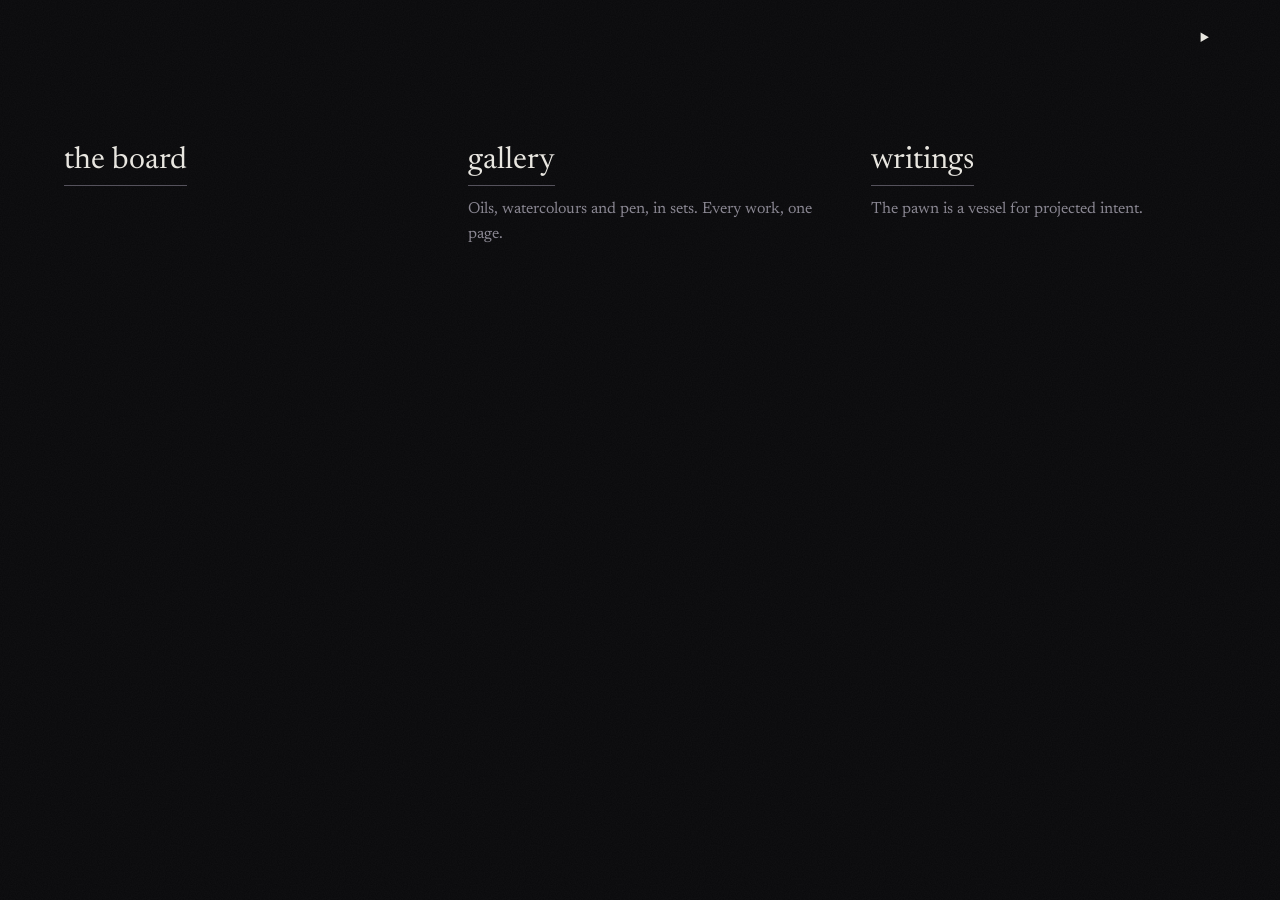
<file: web/about/index.html>
<!DOCTYPE html>
<html lang="en">
<head>
<meta charset="utf-8">
<meta name="viewport" content="width=device-width, initial-scale=1">
<meta name="color-scheme" content="dark">
<title>home — the ever expanding board</title>
<meta name="description" content="Jean Klein's paintings, writings, and a procedurally generated world you can walk into.">
<meta property="og:title" content="the ever expanding board">
<meta property="og:type" content="website">
<link rel="icon" href="data:image/svg+xml,%3Csvg xmlns='http://www.w3.org/2000/svg' viewBox='0 0 32 32'%3E%3Cpath fill='%23e8e6e0' d='M16 4a5 5 0 0 0-2.6 9.3c-.5 2.9-1.6 5.2-3.4 7.2h12c-1.8-2-2.9-4.3-3.4-7.2A5 5 0 0 0 16 4zM8 23h16v2.6c0 .8-.6 1.4-1.4 1.4H9.4C8.6 27 8 26.4 8 25.6z'/%3E%3C/svg%3E">
<link rel="stylesheet" href="../shared.css">
<style>
  /* Everything here is home-page-only. Tokens, type, masthead and the
     spacing scale live in shared.css — never redefined here. */

  /* ── the hero ─────────────────────────────────────────────────────
     Capped so the door has one shape. Without the cap the front page
     was 506px tall or 985px tall depending on which work the daily
     rotation happened to pick. It is a quiet door: the picture opens
     itself on the gallery page, and nothing is written under it
     (HOUSE_0 — no number, no caption, no second link). */
  .hero { display: block; }
  .hero img {
    display: block;
    width: 100%;
    height: auto;
    max-height: min(58vh, 560px);
    object-fit: cover;
    object-position: center;
  }

  /* ── the doors — three, lowercase, the menu's own names (HOUSE_0) ── */
  .doors {
    display: grid;
    grid-template-columns: repeat(auto-fit, minmax(min(340px, 100%), 1fr));
    gap: var(--s5);
    padding: var(--s5) var(--edge) var(--s6);
  }
  .door { text-decoration: none; display: block; }
  .door h2 {
    margin: 0 0 0.35em;
    font-size: clamp(23px, 2.4vw, 31px);
    font-weight: 400;
  }
  .door .go {
    display: inline-block;
    border-bottom: 1px solid var(--faint);
    transition: border-color 200ms ease;
  }
  .door:hover .go, .door:focus-visible .go { border-color: var(--ink); }
  .door p { margin: 0 0 var(--s2); color: var(--dim); max-width: 30em; }
  .door .door-img { display: block; width: 100%; height: auto; margin-top: var(--s2); }

  /* wider than its column on a phone: scrolls inside itself rather
     than handing the whole page a scrollbar */
  .strip {
    display: flex;
    gap: 10px;
    margin-top: var(--s2);
    overflow-x: auto;
    overscroll-behavior-x: contain;
    scrollbar-width: none;
  }
  .strip::-webkit-scrollbar { display: none; }
  .strip img { display: block; height: clamp(70px, 8vw, 112px); width: auto; }

/* __MENU_CSS__ */
</style>
</head>
<body>

<div class="top">
  <!-- DOORS_0 — THE SANDWICH. A native <details>: it opens with no
       script, so this page keeps working with JavaScript off. The links
       are rendered by tools/routes.py from web/routes.json — the one
       home the engine shell and collection/ also read. -->
  <details class="menu">
    <summary aria-label="menu"><span class="bars" aria-hidden="true"></span></summary>
    <nav>
      <!-- __ROUTES__ -->
    </nav>
  </details>
</div>

<a class="hero" id="hero" href="../collection/">
  <!-- __HERO__ -->
</a>

<!-- HOUSE_0 — no statement and no footer: Jean took both out. When the
     statement is written it is one block (header.statement + its rules)
     back from git; about_dist reads it into about.json if it is here. -->

<div class="doors">
  <a class="door" href="../">
    <h2><span class="go">the board</span></h2>
    <!-- __WORLD__ -->
  </a>
  <a class="door" href="../collection/">
    <h2><span class="go">gallery</span></h2>
    <p>Oils, watercolours and pen, in sets. Every work, one page.</p>
    <div class="strip">
      <!-- __STRIP__ -->
    </div>
  </a>
  <a class="door" href="../writings/">
    <h2><span class="go">writings</span></h2>
    <!-- PLACEHOLDER: one line -->
    <p>The pawn is a vessel for projected intent.</p>
    <!-- __WRITINGS_IMG__ -->
  </a>
</div>

<script>
/* ── the hero rotates daily; without JavaScript, today is the first ── */
const HERO = /* __HERO_DATA__ */ null;
if (HERO && HERO.wide.length) {
  const day = Math.floor(Date.now() / 864e5);
  const wide = HERO.wide[day % HERO.wide.length];
  const tall = HERO.tall.length ? HERO.tall[day % HERO.tall.length] : wide;
  const pick = matchMedia("(max-aspect-ratio: 4/5)").matches ? tall : wide;
  const img = document.querySelector("#hero img");
  const cur = new URL(img.currentSrc || img.src, location.href).pathname;
  if (!cur.endsWith(pick.src)) {
    img.src = pick.src;
    img.width = pick.w; img.height = pick.h;
  }
  document.getElementById("hero").href = "../collection/#w" + pick.n;
}
</script>
</body>
</html>
</file>
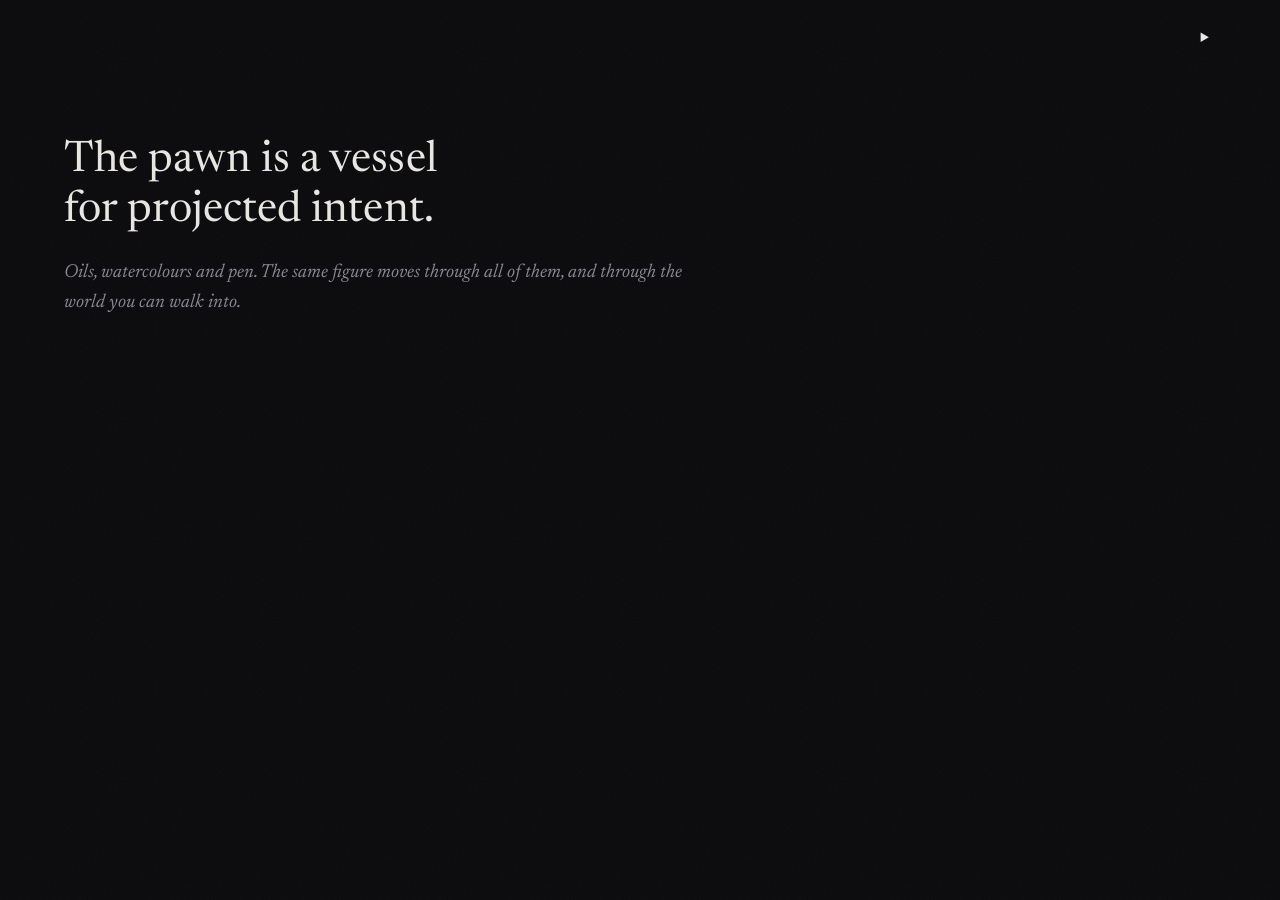
<file: web/collection/index.html>
<!DOCTYPE html>
<html lang="en">
<head>
<meta charset="utf-8">
<meta name="viewport" content="width=device-width, initial-scale=1">
<meta name="color-scheme" content="dark">
<title>gallery — the ever expanding board</title>
<meta name="description" content="Jean Klein's paintings and sketches — the gallery of the ever expanding board.">
<meta property="og:title" content="gallery — the ever expanding board">
<meta property="og:type" content="website">
<link rel="icon" href="data:image/svg+xml,%3Csvg xmlns='http://www.w3.org/2000/svg' viewBox='0 0 32 32'%3E%3Cpath fill='%23e8e6e0' d='M16 4a5 5 0 0 0-2.6 9.3c-.5 2.9-1.6 5.2-3.4 7.2h12c-1.8-2-2.9-4.3-3.4-7.2A5 5 0 0 0 16 4zM8 23h16v2.6c0 .8-.6 1.4-1.4 1.4H9.4C8.6 27 8 26.4 8 25.6z'/%3E%3C/svg%3E">
<link rel="stylesheet" href="../shared.css">
<style>
  /* collection-page-only. Tokens, type, masthead, grain and
     the spacing scale live in shared.css — never redefined here. */

  .lede {
    padding: var(--s5) var(--edge) var(--s4);
  }
  .lede h1 {
    margin: 0;
    max-width: 15em;              /* em = the headline's own size */
    font-size: clamp(27px, 3.4vw, 46px);
    font-weight: 400;
    line-height: 1.14;
    letter-spacing: 0.002em;
    text-wrap: balance;
  }
  .lede p {
    margin: 1.15em 0 0;
    max-width: 34em;              /* em = this paragraph's own size */
    font-style: italic;
    font-size: clamp(16.5px, 1.5vw, 19px);
    line-height: 1.55;
    color: var(--dim);
    text-wrap: pretty;
  }

  /* the shelf of sets — plain links, wraps as it must */
  .index {
    padding: 0 var(--edge) var(--s5);
    font-size: 15px;
    color: var(--dim);
    max-width: 46em;
  }
  .index a {
    text-decoration: none;
    white-space: nowrap;
  }
  .index a:hover, .index a:focus-visible {
    color: var(--ink);
    text-decoration: underline;
    text-underline-offset: 3px;
  }
  .index span { color: var(--faint); padding: 0 0.45em; }

  /* ═══ sets ═══════════════════════════════════════════════════════ */

  section { padding: 0 var(--edge) var(--s6); }

  .set-head {
    display: flex;
    align-items: baseline;
    gap: 14px;
    padding-bottom: var(--s3);
  }
  .set-head h2 {
    margin: 0;
    font-size: clamp(20px, 1.9vw, 26px);
    font-weight: 400;
    letter-spacing: 0.02em;
  }
  .set-head .note {
    font-size: 14px;
    color: var(--dim);
  }

  /* Without JS: flex-wrap with proportional grow approximates justified
     rows; object-fit cover absorbs the stretch with slight cropping.
     With JS: exact rows are built, nothing is cropped, .js flips the mode. */
  .rows { display: flex; flex-wrap: wrap; gap: var(--gap); }
  .js .rows { flex-direction: column; flex-wrap: nowrap; }
  .row { display: flex; gap: var(--gap); min-width: 0; }
  .row.solo { justify-content: center; }

  .work {
    --pad: 0px;
    position: relative;
    display: block;
    min-width: 0;
    padding: var(--pad);
    cursor: zoom-in;
    overflow: hidden;
    text-decoration: none;
    height: var(--h, 300px);
    flex: calc(var(--r) * 1000) 1 calc(var(--r) * var(--h, 300px));
  }
  .js .work { height: 100%; flex: initial; }

  /* The fill is a plain div: absolute + inset stretches it correctly.
     An <img> is a replaced element and resolves width:auto to its
     intrinsic size instead, so the image stays in normal flow. */
  .work .fill {
    position: absolute;
    inset: var(--pad);
    background: var(--tone, var(--faint));
    background: color-mix(in srgb, var(--tone, var(--faint)) 52%, var(--bg));
  }
  .work img {
    position: relative;
    display: block;
    width: 100%;
    height: 100%;
    object-fit: cover;
  }
  /* The fade is opt-in behind .js. Starting at opacity 0 unconditionally
     meant a visitor without JavaScript got a page of coloured rectangles
     and no paintings, since only the script ever added the class back. */
  .js .work img {
    object-fit: contain;
    opacity: 0;
    transition: opacity 420ms ease;
  }
  .js .work img.in { opacity: 1; }
  .work:focus-visible { outline: 1px solid var(--ink); outline-offset: 3px; }

  .paper .work { --pad: 12px; background: var(--mat); }

  /* ═══ the opened work ════════════════════════════════════════════ */

  .view {
    position: fixed;
    inset: 0;
    display: none;
    background: var(--bg);
    z-index: 20;
  }
  .view::before {
    content: "";
    position: absolute;
    inset: 0;
    z-index: 0;
    pointer-events: none;
    opacity: 0.055;
    background-image: url("data:image/svg+xml,%3Csvg xmlns='http://www.w3.org/2000/svg' width='180' height='180'%3E%3Cfilter id='n'%3E%3CfeTurbulence type='fractalNoise' baseFrequency='.85' numOctaves='2' stitchTiles='stitch'/%3E%3CfeColorMatrix values='0 0 0 0 1 0 0 0 0 1 0 0 0 0 1 0 0 0 .6 0'/%3E%3C/filter%3E%3Crect width='100%25' height='100%25' filter='url(%23n)'/%3E%3C/svg%3E");
  }
  .view[open] { display: grid; grid-template-rows: minmax(0, 1fr) auto; }
  .view:focus { outline: none; }
  /* the wall takes a breath of the painting's own colour */
  .view { background: color-mix(in srgb, var(--tone, var(--bg)) 9%, var(--bg)); }
  .view[open] { transition: background 800ms ease; }
  .stage, .plate, .shut { position: relative; z-index: 1; }
  .shut { position: absolute; }
  .stage img { transition: opacity 260ms ease; }
  .stage img.out { opacity: 0; transition-duration: 140ms; }
  .fly {
    position: fixed;
    z-index: 25;
    pointer-events: none;
    transform-origin: 0 0;
    object-fit: cover;
  }

  .stage {
    --sp: clamp(18px, 3.2vw, 52px);
    position: relative;
    min-height: 0;
    overflow: hidden;
  }
  .stage img {
    position: absolute;
    top: var(--sp);
    left: var(--sp);
    width: calc(100% - var(--sp) * 2);
    height: calc(100% - var(--sp) * 2);
    object-fit: contain;
  }

  /* HOUSE_0 — THE PLATE SAYS NOTHING UNTIL ASKED. No number, no count:
     the picture stands alone. `info` shows only for a work that has an
     info line (the PAINTING_<n>.txt beside its master), and opens it. */
  .plate {
    display: flex;
    justify-content: space-between;
    align-items: baseline;
    gap: 24px;
    min-height: 1.6em;
    padding: 0 var(--edge) calc(var(--edge) * 0.6);
    font-size: 14px;
    color: var(--dim);
    font-variant-numeric: oldstyle-nums;
  }
  .plate .info { color: var(--ink); }
  .plate .more {
    margin-left: auto;
    border: 0; padding: 0; background: transparent;
    color: var(--dim); font: inherit; cursor: pointer;
  }
  .plate .more:hover, .plate .more[aria-expanded="true"] { color: var(--ink); }
  .plate .more:focus-visible { outline: 1px solid var(--ink); outline-offset: 4px; }
  /* hidden means hidden, whatever display a rule above gives (DOORS_4's lesson) */
  .view [hidden] { display: none !important; }

  .shut {
    position: absolute;
    top: calc(var(--edge) * 0.6);
    right: var(--edge);
    border: 0;
    padding: 4px 2px;
    background: transparent;
    color: var(--dim);
    font: inherit;
    font-size: 14px;
    cursor: pointer;
    z-index: 2;
  }
  .shut:hover { color: var(--ink); }
  .shut:focus-visible { outline: 1px solid var(--ink); outline-offset: 4px; }

  @media (prefers-reduced-motion: reduce) {
    .js .work img { transition: none; }
  }
/* __MENU_CSS__ */
</style>
</head>
<body>

<div class="top">
  <!-- DOORS_0 — THE SANDWICH (see about/). -->
  <details class="menu">
    <summary aria-label="menu"><span class="bars" aria-hidden="true"></span></summary>
    <nav>
      <!-- __ROUTES__ -->
    </nav>
  </details>
</div>

<!-- PLACEHOLDER COPY — see the note in web/about/index.html.
     This currently restates the about page's doctrine; the two pages
     probably want different jobs, but that is Jean's call to make. -->
<header class="lede">
  <h1>The pawn is a vessel for projected intent.</h1>
  <p>Oils, watercolours and pen. The same figure moves through all of
     them, and through the world you can walk into.</p>
</header>

<nav class="index" aria-label="Sets">
<!-- __INDEX__ -->
</nav>

<main>
<!-- __WORKS__ -->
</main>

<div class="view" id="view" tabindex="-1" role="dialog" aria-modal="true" aria-label="Work">
  <div class="stage"><img id="big" alt=""></div>
  <style>
    /* ZOOM_0 — the picture under the fingers. The transform is authored
       by the script below; touch-action none hands the stage's gestures
       to it (the page cannot scroll while the overlay is open anyway). */
    .view[open] { touch-action: none; }         /* ZOOM_1 — nor may a pinch that begins on the plate zoom the page */
    .stage { touch-action: none; overflow: hidden; }
    #big { transform-origin: 0 0; will-change: transform; }
    .stage[data-side="prev"] { cursor: w-resize; }   /* ZOOM_1 — the outer thirds step */
    .stage[data-side="next"] { cursor: e-resize; }
    .view[data-zoomed] .stage { cursor: grab; }      /* ...and pan while zoomed */
  </style>
  <div class="plate">
    <span class="info" id="plate-info" hidden></span>
    <button class="more" id="plate-more" type="button" aria-expanded="false" aria-controls="plate-info" hidden>info</button>
  </div>
  <button class="shut" id="shut">close</button>
</div>

<script>
document.documentElement.classList.add('js');

/* ── the works, read off the document ─────────────────────────────── */

const tiles = Array.from(document.querySelectorAll('a.work'));
const bySet = new Map();
tiles.forEach(t => {
  const s = t.dataset.set;
  if (!bySet.has(s)) bySet.set(s, []);
  bySet.get(s).push(t);
});

/* ── justified rows: every work keeps its true proportions ────────── */

const GAP = 12;

/* Row height, chosen by looking: at this scale a set reads as a set —
   a whole page of work taken in at once — without the paintings
   shrinking to thumbnails. */
function targetHeight(width) {
  if (width < 620)  return width * 0.62;
  if (width < 1000) return 200;
  if (width < 1500) return 240;
  return 280;
}

function ratio(t) { return +t.dataset.w / +t.dataset.h; }

function layout() {
  for (const [, works] of bySet) {
    const host = works[0].closest('.rows');
    const width = host.clientWidth;
    if (!width) continue;
    const target = targetHeight(width);

    /* featured works flush the row and stand alone at full width;
       a tall one is capped to the viewport and centred instead */
    /* A row is "packed" only when it filled naturally. One cut short by a
       featured work, or by the end of the set, must not be stretched to the
       full width — two paintings blown up to fill a row is not a row. */
    const rows = [];
    let row = [], sum = 0;
    const flush = packed => {
      if (row.length) rows.push({ cells: row, packed });
      row = []; sum = 0;
    };
    for (const t of works) {
      if (t.classList.contains('full')) { flush(false); rows.push({ cells: [t], full: true }); continue; }
      row.push(t);
      sum += ratio(t);
      if (sum * target + GAP * (row.length - 1) >= width) flush(true);
    }
    flush(false);

    const frag = document.createDocumentFragment();
    rows.forEach(({ cells, packed, full }) => {
      const el = document.createElement('div');
      el.className = 'row';

      if (full) {
        const t = cells[0], r = ratio(t);
        const h = Math.min(width * 0.66 / r, innerHeight * 0.62, target * 1.7);
        el.style.height = h + 'px';
        el.classList.add('solo');
        t.style.flex = '0 0 ' + r * h + 'px';
        el.appendChild(t);
        frag.appendChild(el);
        return;
      }

      const s = cells.reduce((a, t) => a + ratio(t), 0);
      const avail = width - GAP * (cells.length - 1);
      const stretch = packed || avail / s <= target * 1.15;
      const h = stretch ? avail / s : target;

      el.style.height = h + 'px';
      cells.forEach(t => {
        /* proportional grow from a zero basis: the browser divides the
           space exactly, so rounding cannot spill past the container */
        t.style.flex = stretch
          ? ratio(t) + ' 1 0px'
          : '0 0 ' + ratio(t) * h + 'px';
        el.appendChild(t);
      });
      frag.appendChild(el);
    });
    host.textContent = '';
    host.appendChild(frag);
  }
}

let resizeTimer;
addEventListener('resize', () => {
  clearTimeout(resizeTimer);
  resizeTimer = setTimeout(layout, 90);
});
layout();

/* fade each work in as it decodes */
tiles.forEach(t => {
  const img = t.querySelector('img');
  if (img.complete && img.naturalWidth) img.classList.add('in');
  else img.addEventListener('load', () => img.classList.add('in'), { once: true });
});

/* ── the opened work ──────────────────────────────────────────────── */

const view = document.getElementById('view');
const big = document.getElementById('big');
const plateInfo = document.getElementById('plate-info');
const plateMore = document.getElementById('plate-more');
let infoOpen = false;   /* HOUSE_0 — the visitor's choice; it survives a step */

let current = -1;   /* index into tiles */
let opener = null;
let pushed = false; /* HOUSE_0 — did THIS opening push a history entry? A work opened
                       from its own address (#w<n> on arrival — the home page's hero
                       lands here) did not, and closing it must not history.back()
                       out of the gallery altogether: it closes onto the grid. */

function bigSrc(t) {
  const w = innerWidth * devicePixelRatio;
  return (w > 1500 && t.dataset.full) ? t.dataset.full : (t.dataset.mid || t.dataset.full);
}

const stage = view.querySelector('.stage');
const quiet = matchMedia('(prefers-reduced-motion: reduce)');

/* where the opened image will sit: contained in the stage, centred */
function restRect(t) {
  const st = stage.getBoundingClientRect();
  const sp = parseFloat(getComputedStyle(stage).getPropertyValue('--sp')) || 0;
  const bw = st.width - sp * 2, bh = st.height - sp * 2, r = ratio(t);
  let w = bw, h = bw / r;
  if (h > bh) { h = bh; w = bh * r; }
  return { x: st.left + sp + (bw - w) / 2, y: st.top + sp + (bh - h) / 2, w, h };
}

/* the work grows from its place in the grid to its place on the wall */
function fly(t) {
  const img = t.querySelector('img');
  if (quiet.matches || !img.naturalWidth) return Promise.resolve();
  const from = img.getBoundingClientRect();
  const to = restRect(t);
  const ghost = document.createElement('img');
  ghost.className = 'fly';
  ghost.src = img.currentSrc || img.src;
  ghost.style.cssText = `left:${to.x}px;top:${to.y}px;width:${to.w}px;height:${to.h}px`;
  ghost.style.transform = `translate(${from.left - to.x}px,${from.top - to.y}px) ` +
                          `scale(${from.width / to.w},${from.height / to.h})`;
  document.body.appendChild(ghost);
  big.style.opacity = '0';
  const a = ghost.animate(
    [{ transform: ghost.style.transform }, { transform: 'none' }],
    { duration: 520, easing: 'cubic-bezier(.22,.72,.18,1)', fill: 'forwards' });
  return a.finished.then(() => { big.style.opacity = ''; ghost.remove(); });
}

function show(i, push) {
  const t = tiles[i];
  if (!t) return;
  const opening = current < 0;
  if (opening) {
    opener = document.activeElement;
    document.body.style.overflow = 'hidden';
    view.style.setProperty('--tone', t.style.getPropertyValue('--tone'));
    view.setAttribute('open', '');
    view.focus({ preventScroll: true });
  }
  const stepping = !opening && current !== i;
  current = i;

  view.style.setProperty('--tone', t.style.getPropertyValue('--tone'));
  zoomReset();                                  /* ZOOM_0 — a step lands unzoomed */
  const src = bigSrc(t);
  if (stepping && !quiet.matches) {
    /* fade out, swap, fade in — a hard cut between works is a slide show */
    big.classList.add('out');
    setTimeout(() => {
      big.src = src;
      const on = () => big.classList.remove('out');
      if (big.complete) on(); else big.addEventListener('load', on, { once: true });
    }, 140);
  } else {
    big.src = src;
  }
  if (opening) fly(t);
  big.alt = t.getAttribute('aria-label') || '';
  plate(t);

  if (push) { history.pushState({ w: t.dataset.n }, '', '#w' + t.dataset.n); pushed = true; }
  else { history.replaceState({ w: t.dataset.n }, '', '#w' + t.dataset.n); if (opening) pushed = false; }

  /* the neighbours are next; have them ready */
  [step_i(1), step_i(-1)].forEach(j => {
    const n = tiles[j]; if (n) (new Image()).src = bigSrc(n);
  });
}

function step_i(d) {
  const t = tiles[current];
  const sibs = bySet.get(t.dataset.set);
  const j = (sibs.indexOf(t) + d + sibs.length) % sibs.length;
  return tiles.indexOf(sibs[j]);
}

/* ── HOUSE_0 — the plate: nothing until asked ─────────────────────── */

function plate(t) {
  const info = t.dataset.info || '';
  plateInfo.textContent = info;
  plateMore.hidden = !info;
  plateInfo.hidden = !(info && infoOpen);
  plateMore.setAttribute('aria-expanded', infoOpen ? 'true' : 'false');
}
plateMore.addEventListener('click', () => {
  infoOpen = !infoOpen;
  if (current >= 0) plate(tiles[current]);
});

/* ── ZOOM_1 — the stage owns every gesture ───────────────────────────
   ZOOM_0's two step zones sat OVER the stage as siblings, 34% of the
   width each side, so a finger landing on either never reached the
   stage's pointer handlers: the pinch worked in the middle third only,
   and outside it the browser zoomed the page. The zones are gone. One
   element, one transform on #big — translate(x,y) scale(s), origin 0 0,
   anchored so the point under the cursor or the pinch midpoint stays put
   — and every gesture is read here:
     a tap in an outer third, at s=1     step (a tap is one pointer that
                                          lifts within TAP_MS and TAP_PX)
     two pointers                        pinch about their midpoint
     one pointer moving, s>1             pan
     wheel                               zoom about the cursor
     double-click, middle third (mouse)  1 <-> 2.5
     ArrowLeft / ArrowRight              step, always — every show() resets
     Escape                              peel the zoom first, then close
   A double-TAP is deliberately not a zoom: on glass the pinch is the
   zoom, and a double-tap's first tap has already stepped. THE PAN IS
   CLAMPED TO THE PICTURE — the contained rect inside #big, not the
   element's box, which carries the letterbox — so nothing is ever dragged
   off the stage (ZOOM_0's priced residual). Ceiling 6x. No library, no
   state beyond {s,x,y} and the pointers.

   `stage` is bound ABOVE (restRect reads it) and reused here. A second
   top-level `const stage` is a SyntaxError, and a SyntaxError in this one
   <script> takes the grid and the filters down with the lightbox. */
const zoom = { s: 1, x: 0, y: 0 };
const Z_MAX = 6;
const TAP_MS = 350, TAP_PX = 10;
const SIDE = 0.34;                            /* the outer thirds step */
function zoomApply() {
  big.style.transform = zoom.s === 1 ? '' :
    'translate(' + zoom.x + 'px,' + zoom.y + 'px) scale(' + zoom.s + ')';
  if (zoom.s > 1) view.setAttribute('data-zoomed', '');
  else view.removeAttribute('data-zoomed');
}
/* the picture's own rect inside #big at s=1: object-fit: contain keeps
   the ratio, so the letterbox is on one axis only */
function pictureRect() {
  const W = big.offsetWidth, H = big.offsetHeight;
  const r = (big.naturalWidth && big.naturalHeight) ? big.naturalWidth / big.naturalHeight : W / H;
  let w = W, h = W / r;
  if (h > H) { h = H; w = H * r; }
  return { x: (W - w) / 2, y: (H - h) / 2, w, h };
}
/* one axis: a picture smaller than the stage is centred; a larger one
   may not show the stage past either edge */
function clampAxis(cur, stageN, off, corner, extent) {
  const base = off + corner * zoom.s;        /* the picture's edge, before the translate */
  if (extent <= stageN) return (stageN - extent) / 2 - base;
  return Math.min(-base, Math.max(stageN - extent - base, cur));
}
function zoomClamp() {
  if (zoom.s === 1) { zoom.x = 0; zoom.y = 0; return; }
  const p = pictureRect();
  zoom.x = clampAxis(zoom.x, stage.clientWidth,  big.offsetLeft, p.x, p.w * zoom.s);
  zoom.y = clampAxis(zoom.y, stage.clientHeight, big.offsetTop,  p.y, p.h * zoom.s);
}
function zoomReset() { zoom.s = 1; zoom.x = 0; zoom.y = 0; zoomApply(); }
function zoomTo(s2, cx, cy) {                  /* keep (cx,cy) fixed on screen */
  s2 = Math.min(Z_MAX, Math.max(1, s2));
  const r = stage.getBoundingClientRect();
  const px = cx - r.left, py = cy - r.top;     /* pointer in stage space */
  const ox = big.offsetLeft, oy = big.offsetTop;   /* layout origin of #big */
  /* image-space point under the pointer, at the current transform */
  const ix = (px - ox - zoom.x) / zoom.s;
  const iy = (py - oy - zoom.y) / zoom.s;
  zoom.x = px - ox - ix * s2;
  zoom.y = py - oy - iy * s2;
  zoom.s = s2;
  zoomClamp();
  zoomApply();
}
function sideOf(clientX) {                     /* which third of the stage a point is in */
  const r = stage.getBoundingClientRect();
  const fx = (clientX - r.left) / r.width;
  return fx < SIDE ? 'prev' : fx > 1 - SIDE ? 'next' : '';
}
stage.addEventListener('wheel', e => {
  if (current < 0) return;
  e.preventDefault();
  zoomTo(zoom.s * (e.deltaY < 0 ? 1.2 : 1 / 1.2), e.clientX, e.clientY);
}, { passive: false });
const pts = new Map();                         /* pointerId -> the pointer's own record */
let pinch0 = 0, pinchS = 1, lastType = 'mouse';
stage.addEventListener('pointerdown', e => {
  if (current < 0) return;
  lastType = e.pointerType;
  pts.set(e.pointerId, { x: e.clientX, y: e.clientY, x0: e.clientX, y0: e.clientY,
                         t0: e.timeStamp, moved: false, paired: false });
  stage.setPointerCapture(e.pointerId);
  if (pts.size === 2) {
    const [a, b] = [...pts.values()];
    a.paired = b.paired = true;                /* a pair never taps: two fingers down is not a step */
    pinch0 = Math.hypot(a.x - b.x, a.y - b.y);
    pinchS = zoom.s;
  }
});
stage.addEventListener('pointermove', e => {
  if (e.pointerType === 'mouse') stage.dataset.side = sideOf(e.clientX);   /* the cursor says what a click does */
  const p = pts.get(e.pointerId);
  if (!p) return;
  if (!p.moved && Math.hypot(e.clientX - p.x0, e.clientY - p.y0) > TAP_PX) p.moved = true;
  if (pts.size === 2) {
    p.x = e.clientX; p.y = e.clientY;
    const [a, b] = [...pts.values()];
    const d = Math.hypot(a.x - b.x, a.y - b.y);
    if (pinch0 > 0) zoomTo(pinchS * d / pinch0, (a.x + b.x) / 2, (a.y + b.y) / 2);
  } else if (zoom.s > 1) {
    zoom.x += e.clientX - p.x;
    zoom.y += e.clientY - p.y;
    p.x = e.clientX; p.y = e.clientY;
    zoomClamp();
    zoomApply();
  }
});
['pointerup', 'pointercancel'].forEach(t => stage.addEventListener(t, e => {
  const p = pts.get(e.pointerId);
  pts.delete(e.pointerId);
  if (pts.size < 2) pinch0 = 0;
  if (!p || t !== 'pointerup' || p.moved || p.paired || pts.size) return;
  if (e.timeStamp - p.t0 > TAP_MS || zoom.s !== 1) return;
  const side = sideOf(e.clientX);              /* a tap: the outer thirds step, the middle is quiet */
  if (side === 'prev') show(step_i(-1), false);
  else if (side === 'next') show(step_i(1), false);
}));
stage.addEventListener('dblclick', e => {
  e.preventDefault();
  /* a mouse, in the middle third: the outer thirds have just stepped
     twice, and on glass the pinch is the zoom */
  if (lastType !== 'mouse' || sideOf(e.clientX)) return;
  zoomTo(zoom.s > 1 ? 1 : 2.5, e.clientX, e.clientY);
});

function shut(back) {
  if (current < 0) return;
  view.removeAttribute('open');
  document.body.style.overflow = '';
  big.removeAttribute('src');
  zoomReset();                                  /* ZOOM_0 */
  current = -1;
  if (back && pushed) history.back();
  else history.replaceState(null, '', location.pathname);
  if (opener) opener.focus();
}

tiles.forEach((t, i) => t.addEventListener('click', e => {
  if (e.metaKey || e.ctrlKey || e.shiftKey || e.button !== 0) return;
  e.preventDefault();
  show(i, true);
}));

document.getElementById('shut').addEventListener('click', () => shut(true));

addEventListener('keydown', e => {
  if (current < 0) return;
  if (e.key === 'Escape')     { e.preventDefault(); if (zoom.s > 1) zoomReset(); else shut(true); }   /* ZOOM_0 — Esc peels the zoom first */
  if (e.key === 'ArrowLeft')  { e.preventDefault(); show(step_i(-1), false); }
  if (e.key === 'ArrowRight') { e.preventDefault(); show(step_i(1), false); }
});

/* back and forward drive the overlay, so the back button closes it */
addEventListener('popstate', e => {
  if (e.state && e.state.w) {
    const i = tiles.findIndex(t => t.dataset.n === String(e.state.w));
    if (i >= 0) show(i, false);
  } else if (current >= 0) shut(false);
});

const hash = location.hash.match(/^#w(\d+)$/);
if (hash) {
  const i = tiles.findIndex(t => t.dataset.n === hash[1]);
  if (i >= 0) show(i, false);
}
</script>
</body>
</html>
</file>
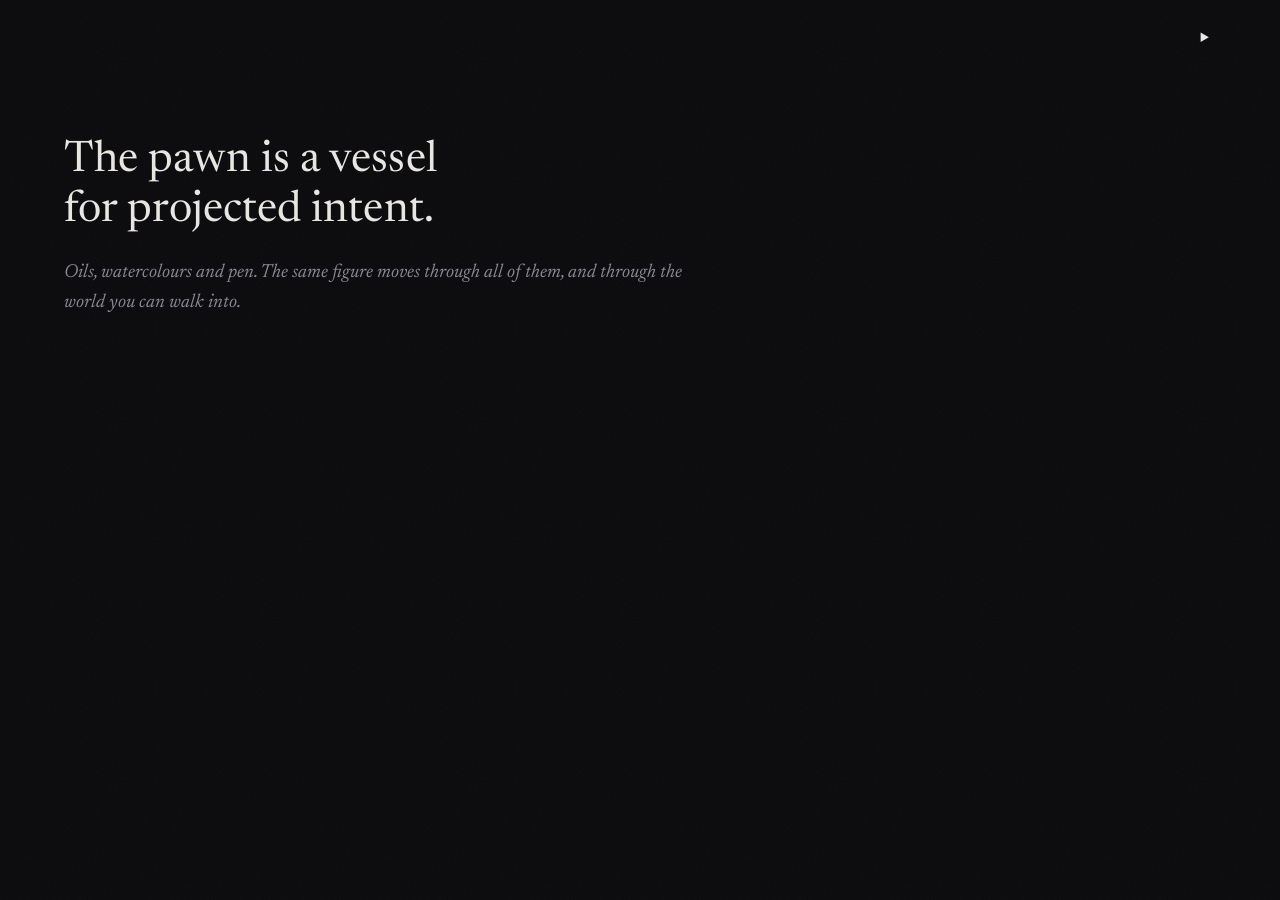
<file: web/gallery/index.html>
<!DOCTYPE html>
<html lang="en">
<head>
<meta charset="utf-8">
<meta name="viewport" content="width=device-width, initial-scale=1">
<meta name="color-scheme" content="dark">
<title>gallery — the ever expanding board</title>
<meta name="description" content="Jean Klein's paintings and sketches — the gallery of the ever expanding board.">
<meta property="og:title" content="gallery — the ever expanding board">
<meta property="og:type" content="website">
<link rel="icon" href="data:image/svg+xml,%3Csvg xmlns='http://www.w3.org/2000/svg' viewBox='0 0 32 32'%3E%3Cpath fill='%23e8e6e0' d='M16 4a5 5 0 0 0-2.6 9.3c-.5 2.9-1.6 5.2-3.4 7.2h12c-1.8-2-2.9-4.3-3.4-7.2A5 5 0 0 0 16 4zM8 23h16v2.6c0 .8-.6 1.4-1.4 1.4H9.4C8.6 27 8 26.4 8 25.6z'/%3E%3C/svg%3E">
<link rel="stylesheet" href="../shared.css">
<style>
  /* collection-page-only. Tokens, type, masthead, grain and
     the spacing scale live in shared.css — never redefined here. */

  .lede {
    padding: var(--s5) var(--edge) var(--s4);
  }
  .lede h1 {
    margin: 0;
    max-width: 15em;              /* em = the headline's own size */
    font-size: clamp(27px, 3.4vw, 46px);
    font-weight: 400;
    line-height: 1.14;
    letter-spacing: 0.002em;
    text-wrap: balance;
  }
  .lede p {
    margin: 1.15em 0 0;
    max-width: 34em;              /* em = this paragraph's own size */
    font-style: italic;
    font-size: clamp(16.5px, 1.5vw, 19px);
    line-height: 1.55;
    color: var(--dim);
    text-wrap: pretty;
  }

  /* the shelf of sets — plain links, wraps as it must */
  .index {
    padding: 0 var(--edge) var(--s5);
    font-size: 15px;
    color: var(--dim);
    max-width: 46em;
  }
  .index a {
    text-decoration: none;
    white-space: nowrap;
  }
  .index a:hover, .index a:focus-visible {
    color: var(--ink);
    text-decoration: underline;
    text-underline-offset: 3px;
  }
  .index span { color: var(--faint); padding: 0 0.45em; }

  /* ═══ sets ═══════════════════════════════════════════════════════ */

  section { padding: 0 var(--edge) var(--s6); }

  .set-head {
    display: flex;
    align-items: baseline;
    gap: 14px;
    padding-bottom: var(--s3);
  }
  .set-head h2 {
    margin: 0;
    font-size: clamp(20px, 1.9vw, 26px);
    font-weight: 400;
    letter-spacing: 0.02em;
  }
  .set-head .note {
    font-size: 14px;
    color: var(--dim);
  }

  /* Without JS: flex-wrap with proportional grow approximates justified
     rows; object-fit cover absorbs the stretch with slight cropping.
     With JS: exact rows are built, nothing is cropped, .js flips the mode. */
  .rows { display: flex; flex-wrap: wrap; gap: var(--gap); }
  .js .rows { flex-direction: column; flex-wrap: nowrap; }
  .row { display: flex; gap: var(--gap); min-width: 0; }
  .row.solo { justify-content: center; }

  .work {
    --pad: 0px;
    position: relative;
    display: block;
    min-width: 0;
    padding: var(--pad);
    cursor: zoom-in;
    overflow: hidden;
    text-decoration: none;
    height: var(--h, 300px);
    flex: calc(var(--r) * 1000) 1 calc(var(--r) * var(--h, 300px));
  }
  .js .work { height: 100%; flex: initial; }

  /* The fill is a plain div: absolute + inset stretches it correctly.
     An <img> is a replaced element and resolves width:auto to its
     intrinsic size instead, so the image stays in normal flow. */
  .work .fill {
    position: absolute;
    inset: var(--pad);
    background: var(--tone, var(--faint));
    background: color-mix(in srgb, var(--tone, var(--faint)) 52%, var(--bg));
  }
  .work img {
    position: relative;
    display: block;
    width: 100%;
    height: 100%;
    object-fit: cover;
  }
  /* The fade is opt-in behind .js. Starting at opacity 0 unconditionally
     meant a visitor without JavaScript got a page of coloured rectangles
     and no paintings, since only the script ever added the class back. */
  .js .work img {
    object-fit: contain;
    opacity: 0;
    transition: opacity 420ms ease;
  }
  .js .work img.in { opacity: 1; }
  .work:focus-visible { outline: 1px solid var(--ink); outline-offset: 3px; }

  .paper .work { --pad: 12px; background: var(--mat); }

  /* ═══ the opened work ════════════════════════════════════════════ */

  .view {
    position: fixed;
    inset: 0;
    display: none;
    background: var(--bg);
    z-index: 20;
  }
  .view::before {
    content: "";
    position: absolute;
    inset: 0;
    z-index: 0;
    pointer-events: none;
    opacity: 0.055;
    background-image: url("data:image/svg+xml,%3Csvg xmlns='http://www.w3.org/2000/svg' width='180' height='180'%3E%3Cfilter id='n'%3E%3CfeTurbulence type='fractalNoise' baseFrequency='.85' numOctaves='2' stitchTiles='stitch'/%3E%3CfeColorMatrix values='0 0 0 0 1 0 0 0 0 1 0 0 0 0 1 0 0 0 .6 0'/%3E%3C/filter%3E%3Crect width='100%25' height='100%25' filter='url(%23n)'/%3E%3C/svg%3E");
  }
  .view[open] { display: grid; grid-template-rows: minmax(0, 1fr) auto; }
  .view:focus { outline: none; }
  /* the wall takes a breath of the painting's own colour */
  .view { background: color-mix(in srgb, var(--tone, var(--bg)) 9%, var(--bg)); }
  .view[open] { transition: background 800ms ease; }
  .stage, .plate, .shut { position: relative; z-index: 1; }
  .shut { position: absolute; }
  .stage img { transition: opacity 260ms ease; }
  .stage img.out { opacity: 0; transition-duration: 140ms; }
  .fly {
    position: fixed;
    z-index: 25;
    pointer-events: none;
    transform-origin: 0 0;
    object-fit: cover;
  }

  .stage {
    --sp: clamp(18px, 3.2vw, 52px);
    position: relative;
    min-height: 0;
    overflow: hidden;
  }
  .stage img {
    position: absolute;
    top: var(--sp);
    left: var(--sp);
    width: calc(100% - var(--sp) * 2);
    height: calc(100% - var(--sp) * 2);
    object-fit: contain;
  }

  /* HOUSE_0 — THE PLATE SAYS NOTHING UNTIL ASKED. No number, no count:
     the picture stands alone. `info` shows only for a work that has an
     info line (the PAINTING_<n>.txt beside its master), and opens it. */
  .plate {
    display: flex;
    justify-content: space-between;
    align-items: baseline;
    gap: 24px;
    min-height: 1.6em;
    padding: 0 var(--edge) calc(var(--edge) * 0.6);
    font-size: 14px;
    color: var(--dim);
    font-variant-numeric: oldstyle-nums;
  }
  .plate .info { color: var(--ink); }
  .plate .more {
    margin-left: auto;
    border: 0; padding: 0; background: transparent;
    color: var(--dim); font: inherit; cursor: pointer;
  }
  .plate .more:hover, .plate .more[aria-expanded="true"] { color: var(--ink); }
  .plate .more:focus-visible { outline: 1px solid var(--ink); outline-offset: 4px; }
  /* hidden means hidden, whatever display a rule above gives (DOORS_4's lesson) */
  .view [hidden] { display: none !important; }

  .shut {
    position: absolute;
    top: calc(var(--edge) * 0.6);
    right: var(--edge);
    border: 0;
    padding: 4px 2px;
    background: transparent;
    color: var(--dim);
    font: inherit;
    font-size: 14px;
    cursor: pointer;
    z-index: 2;
  }
  .shut:hover { color: var(--ink); }
  .shut:focus-visible { outline: 1px solid var(--ink); outline-offset: 4px; }

  @media (prefers-reduced-motion: reduce) {
    .js .work img { transition: none; }
  }
/* __MENU_CSS__ */
</style>
</head>
<body>

<div class="top">
  <!-- DOORS_0 — THE SANDWICH (see home/). -->
  <details class="menu">
    <summary aria-label="menu"><span class="bars" aria-hidden="true"></span></summary>
    <nav>
      <!-- __ROUTES__ -->
    </nav>
  </details>
</div>

<!-- PLACEHOLDER COPY — see the note in web/home/index.html.
     This currently restates the about page's doctrine; the two pages
     probably want different jobs, but that is Jean's call to make. -->
<header class="lede">
  <h1>The pawn is a vessel for projected intent.</h1>
  <p>Oils, watercolours and pen. The same figure moves through all of
     them, and through the world you can walk into.</p>
</header>

<nav class="index" aria-label="Sets">
<!-- __INDEX__ -->
</nav>

<main>
<!-- __WORKS__ -->
</main>

<div class="view" id="view" tabindex="-1" role="dialog" aria-modal="true" aria-label="Work">
  <div class="stage"><img id="big" alt=""></div>
  <style>
    /* ZOOM_0 — the picture under the fingers. The transform is authored
       by the script below; touch-action none hands the stage's gestures
       to it (the page cannot scroll while the overlay is open anyway). */
    .view[open] { touch-action: none; }         /* ZOOM_1 — nor may a pinch that begins on the plate zoom the page */
    .stage { touch-action: none; overflow: hidden; }
    #big { transform-origin: 0 0; will-change: transform; }
    .stage[data-side="prev"] { cursor: w-resize; }   /* ZOOM_1 — the outer thirds step */
    .stage[data-side="next"] { cursor: e-resize; }
    .view[data-zoomed] .stage { cursor: grab; }      /* ...and pan while zoomed */
  </style>
  <div class="plate">
    <span class="info" id="plate-info" hidden></span>
    <button class="more" id="plate-more" type="button" aria-expanded="false" aria-controls="plate-info" hidden>info</button>
  </div>
  <button class="shut" id="shut">close</button>
</div>

<script>
document.documentElement.classList.add('js');

/* ── the works, read off the document ─────────────────────────────── */

const tiles = Array.from(document.querySelectorAll('a.work'));
const bySet = new Map();
tiles.forEach(t => {
  const s = t.dataset.set;
  if (!bySet.has(s)) bySet.set(s, []);
  bySet.get(s).push(t);
});

/* ── justified rows: every work keeps its true proportions ────────── */

const GAP = 12;

/* Row height, chosen by looking: at this scale a set reads as a set —
   a whole page of work taken in at once — without the paintings
   shrinking to thumbnails. */
function targetHeight(width) {
  if (width < 620)  return width * 0.62;
  if (width < 1000) return 200;
  if (width < 1500) return 240;
  return 280;
}

function ratio(t) { return +t.dataset.w / +t.dataset.h; }

function layout() {
  for (const [, works] of bySet) {
    const host = works[0].closest('.rows');
    const width = host.clientWidth;
    if (!width) continue;
    const target = targetHeight(width);

    /* featured works flush the row and stand alone at full width;
       a tall one is capped to the viewport and centred instead */
    /* A row is "packed" only when it filled naturally. One cut short by a
       featured work, or by the end of the set, must not be stretched to the
       full width — two paintings blown up to fill a row is not a row. */
    const rows = [];
    let row = [], sum = 0;
    const flush = packed => {
      if (row.length) rows.push({ cells: row, packed });
      row = []; sum = 0;
    };
    for (const t of works) {
      if (t.classList.contains('full')) { flush(false); rows.push({ cells: [t], full: true }); continue; }
      row.push(t);
      sum += ratio(t);
      if (sum * target + GAP * (row.length - 1) >= width) flush(true);
    }
    flush(false);

    const frag = document.createDocumentFragment();
    rows.forEach(({ cells, packed, full }) => {
      const el = document.createElement('div');
      el.className = 'row';

      if (full) {
        const t = cells[0], r = ratio(t);
        const h = Math.min(width * 0.66 / r, innerHeight * 0.62, target * 1.7);
        el.style.height = h + 'px';
        el.classList.add('solo');
        t.style.flex = '0 0 ' + r * h + 'px';
        el.appendChild(t);
        frag.appendChild(el);
        return;
      }

      const s = cells.reduce((a, t) => a + ratio(t), 0);
      const avail = width - GAP * (cells.length - 1);
      const stretch = packed || avail / s <= target * 1.15;
      const h = stretch ? avail / s : target;

      el.style.height = h + 'px';
      cells.forEach(t => {
        /* proportional grow from a zero basis: the browser divides the
           space exactly, so rounding cannot spill past the container */
        t.style.flex = stretch
          ? ratio(t) + ' 1 0px'
          : '0 0 ' + ratio(t) * h + 'px';
        el.appendChild(t);
      });
      frag.appendChild(el);
    });
    host.textContent = '';
    host.appendChild(frag);
  }
}

let resizeTimer;
addEventListener('resize', () => {
  clearTimeout(resizeTimer);
  resizeTimer = setTimeout(layout, 90);
});
layout();

/* fade each work in as it decodes */
tiles.forEach(t => {
  const img = t.querySelector('img');
  if (img.complete && img.naturalWidth) img.classList.add('in');
  else img.addEventListener('load', () => img.classList.add('in'), { once: true });
});

/* ── the opened work ──────────────────────────────────────────────── */

const view = document.getElementById('view');
const big = document.getElementById('big');
const plateInfo = document.getElementById('plate-info');
const plateMore = document.getElementById('plate-more');
let infoOpen = false;   /* HOUSE_0 — the visitor's choice; it survives a step */

let current = -1;   /* index into tiles */
let opener = null;
let pushed = false; /* HOUSE_0 — did THIS opening push a history entry? A work opened
                       from its own address (#w<n> on arrival — the home page's hero
                       lands here) did not, and closing it must not history.back()
                       out of the gallery altogether: it closes onto the grid. */

function bigSrc(t) {
  const w = innerWidth * devicePixelRatio;
  return (w > 1500 && t.dataset.full) ? t.dataset.full : (t.dataset.mid || t.dataset.full);
}

const stage = view.querySelector('.stage');
const quiet = matchMedia('(prefers-reduced-motion: reduce)');

/* where the opened image will sit: contained in the stage, centred */
function restRect(t) {
  const st = stage.getBoundingClientRect();
  const sp = parseFloat(getComputedStyle(stage).getPropertyValue('--sp')) || 0;
  const bw = st.width - sp * 2, bh = st.height - sp * 2, r = ratio(t);
  let w = bw, h = bw / r;
  if (h > bh) { h = bh; w = bh * r; }
  return { x: st.left + sp + (bw - w) / 2, y: st.top + sp + (bh - h) / 2, w, h };
}

/* the work grows from its place in the grid to its place on the wall */
function fly(t) {
  const img = t.querySelector('img');
  if (quiet.matches || !img.naturalWidth) return Promise.resolve();
  const from = img.getBoundingClientRect();
  const to = restRect(t);
  const ghost = document.createElement('img');
  ghost.className = 'fly';
  ghost.src = img.currentSrc || img.src;
  ghost.style.cssText = `left:${to.x}px;top:${to.y}px;width:${to.w}px;height:${to.h}px`;
  ghost.style.transform = `translate(${from.left - to.x}px,${from.top - to.y}px) ` +
                          `scale(${from.width / to.w},${from.height / to.h})`;
  document.body.appendChild(ghost);
  big.style.opacity = '0';
  const a = ghost.animate(
    [{ transform: ghost.style.transform }, { transform: 'none' }],
    { duration: 520, easing: 'cubic-bezier(.22,.72,.18,1)', fill: 'forwards' });
  return a.finished.then(() => { big.style.opacity = ''; ghost.remove(); });
}

function show(i, push) {
  const t = tiles[i];
  if (!t) return;
  const opening = current < 0;
  if (opening) {
    opener = document.activeElement;
    document.body.style.overflow = 'hidden';
    view.style.setProperty('--tone', t.style.getPropertyValue('--tone'));
    view.setAttribute('open', '');
    view.focus({ preventScroll: true });
  }
  const stepping = !opening && current !== i;
  current = i;

  view.style.setProperty('--tone', t.style.getPropertyValue('--tone'));
  zoomReset();                                  /* ZOOM_0 — a step lands unzoomed */
  const src = bigSrc(t);
  if (stepping && !quiet.matches) {
    /* fade out, swap, fade in — a hard cut between works is a slide show */
    big.classList.add('out');
    setTimeout(() => {
      big.src = src;
      const on = () => big.classList.remove('out');
      if (big.complete) on(); else big.addEventListener('load', on, { once: true });
    }, 140);
  } else {
    big.src = src;
  }
  if (opening) fly(t);
  big.alt = t.getAttribute('aria-label') || '';
  plate(t);

  if (push) { history.pushState({ w: t.dataset.n }, '', '#w' + t.dataset.n); pushed = true; }
  else { history.replaceState({ w: t.dataset.n }, '', '#w' + t.dataset.n); if (opening) pushed = false; }

  /* the neighbours are next; have them ready */
  [step_i(1), step_i(-1)].forEach(j => {
    const n = tiles[j]; if (n) (new Image()).src = bigSrc(n);
  });
}

function step_i(d) {
  const t = tiles[current];
  const sibs = bySet.get(t.dataset.set);
  const j = (sibs.indexOf(t) + d + sibs.length) % sibs.length;
  return tiles.indexOf(sibs[j]);
}

/* ── HOUSE_0 — the plate: nothing until asked ─────────────────────── */

function plate(t) {
  const info = t.dataset.info || '';
  plateInfo.textContent = info;
  plateMore.hidden = !info;
  plateInfo.hidden = !(info && infoOpen);
  plateMore.setAttribute('aria-expanded', infoOpen ? 'true' : 'false');
}
plateMore.addEventListener('click', () => {
  infoOpen = !infoOpen;
  if (current >= 0) plate(tiles[current]);
});

/* ── ZOOM_1 — the stage owns every gesture ───────────────────────────
   ZOOM_0's two step zones sat OVER the stage as siblings, 34% of the
   width each side, so a finger landing on either never reached the
   stage's pointer handlers: the pinch worked in the middle third only,
   and outside it the browser zoomed the page. The zones are gone. One
   element, one transform on #big — translate(x,y) scale(s), origin 0 0,
   anchored so the point under the cursor or the pinch midpoint stays put
   — and every gesture is read here:
     a tap in an outer third, at s=1     step (a tap is one pointer that
                                          lifts within TAP_MS and TAP_PX)
     two pointers                        pinch about their midpoint
     one pointer moving, s>1             pan
     wheel                               zoom about the cursor
     double-click, middle third (mouse)  1 <-> 2.5
     ArrowLeft / ArrowRight              step, always — every show() resets
     Escape                              peel the zoom first, then close
   A double-TAP is deliberately not a zoom: on glass the pinch is the
   zoom, and a double-tap's first tap has already stepped. THE PAN IS
   CLAMPED TO THE PICTURE — the contained rect inside #big, not the
   element's box, which carries the letterbox — so nothing is ever dragged
   off the stage (ZOOM_0's priced residual). Ceiling 6x. No library, no
   state beyond {s,x,y} and the pointers.

   `stage` is bound ABOVE (restRect reads it) and reused here. A second
   top-level `const stage` is a SyntaxError, and a SyntaxError in this one
   <script> takes the grid and the filters down with the lightbox. */
const zoom = { s: 1, x: 0, y: 0 };
const Z_MAX = 6;
const TAP_MS = 350, TAP_PX = 10;
const SIDE = 0.34;                            /* the outer thirds step */
function zoomApply() {
  big.style.transform = zoom.s === 1 ? '' :
    'translate(' + zoom.x + 'px,' + zoom.y + 'px) scale(' + zoom.s + ')';
  if (zoom.s > 1) view.setAttribute('data-zoomed', '');
  else view.removeAttribute('data-zoomed');
}
/* the picture's own rect inside #big at s=1: object-fit: contain keeps
   the ratio, so the letterbox is on one axis only */
function pictureRect() {
  const W = big.offsetWidth, H = big.offsetHeight;
  const r = (big.naturalWidth && big.naturalHeight) ? big.naturalWidth / big.naturalHeight : W / H;
  let w = W, h = W / r;
  if (h > H) { h = H; w = H * r; }
  return { x: (W - w) / 2, y: (H - h) / 2, w, h };
}
/* one axis: a picture smaller than the stage is centred; a larger one
   may not show the stage past either edge */
function clampAxis(cur, stageN, off, corner, extent) {
  const base = off + corner * zoom.s;        /* the picture's edge, before the translate */
  if (extent <= stageN) return (stageN - extent) / 2 - base;
  return Math.min(-base, Math.max(stageN - extent - base, cur));
}
function zoomClamp() {
  if (zoom.s === 1) { zoom.x = 0; zoom.y = 0; return; }
  const p = pictureRect();
  zoom.x = clampAxis(zoom.x, stage.clientWidth,  big.offsetLeft, p.x, p.w * zoom.s);
  zoom.y = clampAxis(zoom.y, stage.clientHeight, big.offsetTop,  p.y, p.h * zoom.s);
}
function zoomReset() { zoom.s = 1; zoom.x = 0; zoom.y = 0; zoomApply(); }
function zoomTo(s2, cx, cy) {                  /* keep (cx,cy) fixed on screen */
  s2 = Math.min(Z_MAX, Math.max(1, s2));
  const r = stage.getBoundingClientRect();
  const px = cx - r.left, py = cy - r.top;     /* pointer in stage space */
  const ox = big.offsetLeft, oy = big.offsetTop;   /* layout origin of #big */
  /* image-space point under the pointer, at the current transform */
  const ix = (px - ox - zoom.x) / zoom.s;
  const iy = (py - oy - zoom.y) / zoom.s;
  zoom.x = px - ox - ix * s2;
  zoom.y = py - oy - iy * s2;
  zoom.s = s2;
  zoomClamp();
  zoomApply();
}
function sideOf(clientX) {                     /* which third of the stage a point is in */
  const r = stage.getBoundingClientRect();
  const fx = (clientX - r.left) / r.width;
  return fx < SIDE ? 'prev' : fx > 1 - SIDE ? 'next' : '';
}
stage.addEventListener('wheel', e => {
  if (current < 0) return;
  e.preventDefault();
  zoomTo(zoom.s * (e.deltaY < 0 ? 1.2 : 1 / 1.2), e.clientX, e.clientY);
}, { passive: false });
const pts = new Map();                         /* pointerId -> the pointer's own record */
let pinch0 = 0, pinchS = 1, lastType = 'mouse';
stage.addEventListener('pointerdown', e => {
  if (current < 0) return;
  lastType = e.pointerType;
  pts.set(e.pointerId, { x: e.clientX, y: e.clientY, x0: e.clientX, y0: e.clientY,
                         t0: e.timeStamp, moved: false, paired: false });
  stage.setPointerCapture(e.pointerId);
  if (pts.size === 2) {
    const [a, b] = [...pts.values()];
    a.paired = b.paired = true;                /* a pair never taps: two fingers down is not a step */
    pinch0 = Math.hypot(a.x - b.x, a.y - b.y);
    pinchS = zoom.s;
  }
});
stage.addEventListener('pointermove', e => {
  if (e.pointerType === 'mouse') stage.dataset.side = sideOf(e.clientX);   /* the cursor says what a click does */
  const p = pts.get(e.pointerId);
  if (!p) return;
  if (!p.moved && Math.hypot(e.clientX - p.x0, e.clientY - p.y0) > TAP_PX) p.moved = true;
  if (pts.size === 2) {
    p.x = e.clientX; p.y = e.clientY;
    const [a, b] = [...pts.values()];
    const d = Math.hypot(a.x - b.x, a.y - b.y);
    if (pinch0 > 0) zoomTo(pinchS * d / pinch0, (a.x + b.x) / 2, (a.y + b.y) / 2);
  } else if (zoom.s > 1) {
    zoom.x += e.clientX - p.x;
    zoom.y += e.clientY - p.y;
    p.x = e.clientX; p.y = e.clientY;
    zoomClamp();
    zoomApply();
  }
});
['pointerup', 'pointercancel'].forEach(t => stage.addEventListener(t, e => {
  const p = pts.get(e.pointerId);
  pts.delete(e.pointerId);
  if (pts.size < 2) pinch0 = 0;
  if (!p || t !== 'pointerup' || p.moved || p.paired || pts.size) return;
  if (e.timeStamp - p.t0 > TAP_MS || zoom.s !== 1) return;
  const side = sideOf(e.clientX);              /* a tap: the outer thirds step, the middle is quiet */
  if (side === 'prev') show(step_i(-1), false);
  else if (side === 'next') show(step_i(1), false);
}));
stage.addEventListener('dblclick', e => {
  e.preventDefault();
  /* a mouse, in the middle third: the outer thirds have just stepped
     twice, and on glass the pinch is the zoom */
  if (lastType !== 'mouse' || sideOf(e.clientX)) return;
  zoomTo(zoom.s > 1 ? 1 : 2.5, e.clientX, e.clientY);
});

function shut(back) {
  if (current < 0) return;
  view.removeAttribute('open');
  document.body.style.overflow = '';
  big.removeAttribute('src');
  zoomReset();                                  /* ZOOM_0 */
  current = -1;
  if (back && pushed) history.back();
  else history.replaceState(null, '', location.pathname);
  if (opener) opener.focus();
}

tiles.forEach((t, i) => t.addEventListener('click', e => {
  if (e.metaKey || e.ctrlKey || e.shiftKey || e.button !== 0) return;
  e.preventDefault();
  show(i, true);
}));

document.getElementById('shut').addEventListener('click', () => shut(true));

addEventListener('keydown', e => {
  if (current < 0) return;
  if (e.key === 'Escape')     { e.preventDefault(); if (zoom.s > 1) zoomReset(); else shut(true); }   /* ZOOM_0 — Esc peels the zoom first */
  if (e.key === 'ArrowLeft')  { e.preventDefault(); show(step_i(-1), false); }
  if (e.key === 'ArrowRight') { e.preventDefault(); show(step_i(1), false); }
});

/* back and forward drive the overlay, so the back button closes it */
addEventListener('popstate', e => {
  if (e.state && e.state.w) {
    const i = tiles.findIndex(t => t.dataset.n === String(e.state.w));
    if (i >= 0) show(i, false);
  } else if (current >= 0) shut(false);
});

const hash = location.hash.match(/^#w(\d+)$/);
if (hash) {
  const i = tiles.findIndex(t => t.dataset.n === hash[1]);
  if (i >= 0) show(i, false);
}
</script>
</body>
</html>
</file>
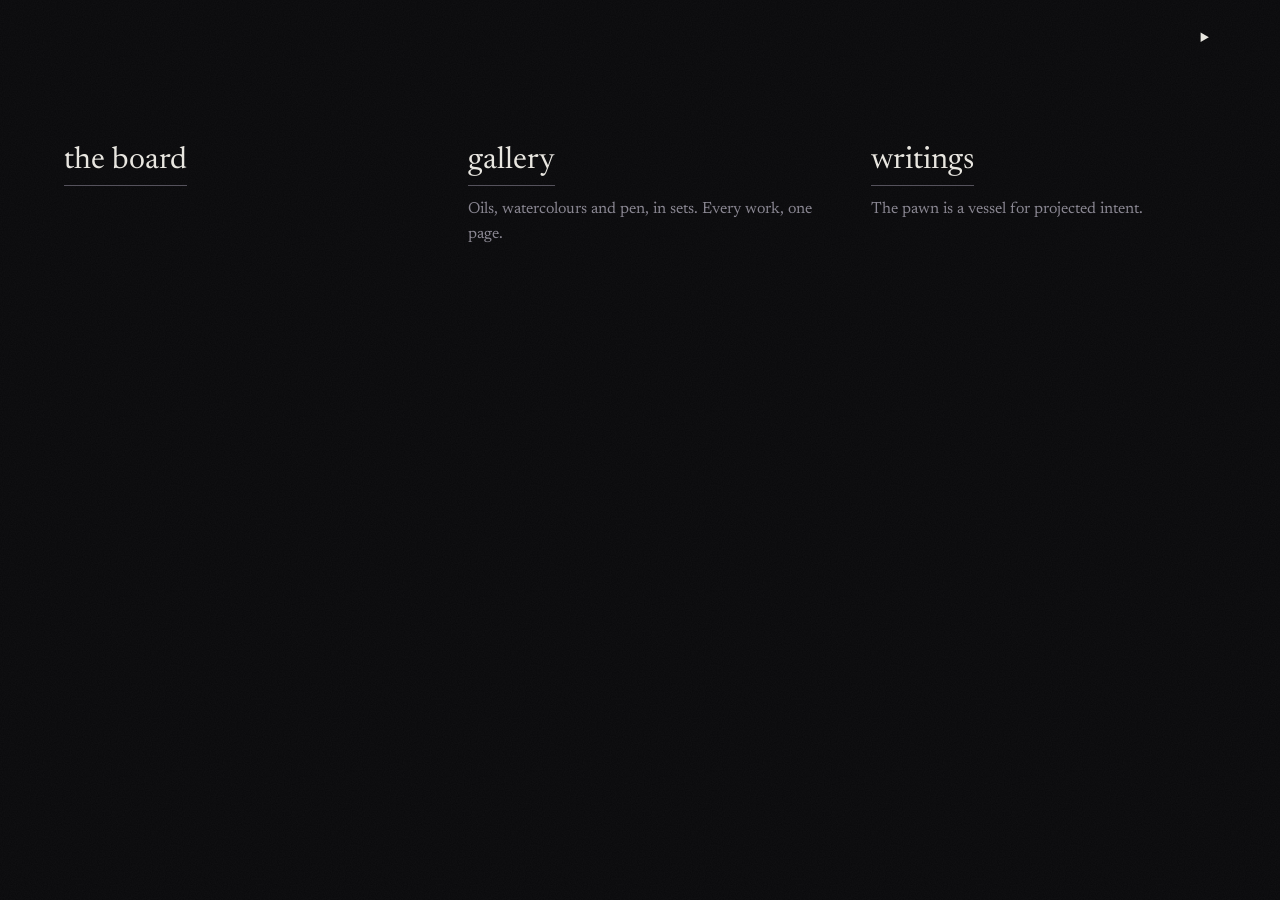
<file: web/home/index.html>
<!DOCTYPE html>
<html lang="en">
<head>
<meta charset="utf-8">
<meta name="viewport" content="width=device-width, initial-scale=1">
<meta name="color-scheme" content="dark">
<title>home — the ever expanding board</title>
<meta name="description" content="Jean Klein's paintings, writings, and a procedurally generated world you can walk into.">
<meta property="og:title" content="the ever expanding board">
<meta property="og:type" content="website">
<link rel="icon" href="data:image/svg+xml,%3Csvg xmlns='http://www.w3.org/2000/svg' viewBox='0 0 32 32'%3E%3Cpath fill='%23e8e6e0' d='M16 4a5 5 0 0 0-2.6 9.3c-.5 2.9-1.6 5.2-3.4 7.2h12c-1.8-2-2.9-4.3-3.4-7.2A5 5 0 0 0 16 4zM8 23h16v2.6c0 .8-.6 1.4-1.4 1.4H9.4C8.6 27 8 26.4 8 25.6z'/%3E%3C/svg%3E">
<link rel="stylesheet" href="../shared.css">
<style>
  /* Everything here is home-page-only. Tokens, type, masthead and the
     spacing scale live in shared.css — never redefined here. */

  /* ── the hero ─────────────────────────────────────────────────────
     Capped so the door has one shape. Without the cap the front page
     was 506px tall or 985px tall depending on which work the daily
     rotation happened to pick. It is a quiet door: the picture opens
     itself on the gallery page, and nothing is written under it
     (HOUSE_0 — no number, no caption, no second link). */
  .hero { display: block; }
  .hero img {
    display: block;
    width: 100%;
    height: auto;
    max-height: min(58vh, 560px);
    object-fit: cover;
    object-position: center;
  }

  /* ── the doors — three, lowercase, the menu's own names (HOUSE_0) ── */
  .doors {
    display: grid;
    grid-template-columns: repeat(auto-fit, minmax(min(340px, 100%), 1fr));
    gap: var(--s5);
    padding: var(--s5) var(--edge) var(--s6);
  }
  .door { text-decoration: none; display: block; }
  .door h2 {
    margin: 0 0 0.35em;
    font-size: clamp(23px, 2.4vw, 31px);
    font-weight: 400;
  }
  .door .go {
    display: inline-block;
    border-bottom: 1px solid var(--faint);
    transition: border-color 200ms ease;
  }
  .door:hover .go, .door:focus-visible .go { border-color: var(--ink); }
  .door p { margin: 0 0 var(--s2); color: var(--dim); max-width: 30em; }
  .door .door-img { display: block; width: 100%; height: auto; margin-top: var(--s2); }

  /* wider than its column on a phone: scrolls inside itself rather
     than handing the whole page a scrollbar */
  .strip {
    display: flex;
    gap: 10px;
    margin-top: var(--s2);
    overflow-x: auto;
    overscroll-behavior-x: contain;
    scrollbar-width: none;
  }
  .strip::-webkit-scrollbar { display: none; }
  .strip img { display: block; height: clamp(70px, 8vw, 112px); width: auto; }

/* __MENU_CSS__ */
</style>
</head>
<body>

<div class="top">
  <!-- DOORS_0 — THE SANDWICH. A native <details>: it opens with no
       script, so this page keeps working with JavaScript off. The links
       are rendered by tools/routes.py from web/routes.json — the one
       home the engine shell and gallery/ also read. -->
  <details class="menu">
    <summary aria-label="menu"><span class="bars" aria-hidden="true"></span></summary>
    <nav>
      <!-- __ROUTES__ -->
    </nav>
  </details>
</div>

<a class="hero" id="hero" href="../gallery/">
  <!-- __HERO__ -->
</a>

<!-- HOUSE_0 — no statement and no footer: Jean took both out. When the
     statement is written it is one block (header.statement + its rules)
     back from git; about_dist reads it into home.json if it is here. -->

<div class="doors">
  <a class="door" href="../">
    <h2><span class="go">the board</span></h2>
    <!-- __WORLD__ -->
  </a>
  <a class="door" href="../gallery/">
    <h2><span class="go">gallery</span></h2>
    <p>Oils, watercolours and pen, in sets. Every work, one page.</p>
    <div class="strip">
      <!-- __STRIP__ -->
    </div>
  </a>
  <a class="door" href="../writings/">
    <h2><span class="go">writings</span></h2>
    <!-- PLACEHOLDER: one line -->
    <p>The pawn is a vessel for projected intent.</p>
    <!-- __WRITINGS_IMG__ -->
  </a>
</div>

<script>
/* ── the hero rotates daily; without JavaScript, today is the first ── */
const HERO = /* __HERO_DATA__ */ null;
if (HERO && HERO.wide.length) {
  const day = Math.floor(Date.now() / 864e5);
  const wide = HERO.wide[day % HERO.wide.length];
  const tall = HERO.tall.length ? HERO.tall[day % HERO.tall.length] : wide;
  const pick = matchMedia("(max-aspect-ratio: 4/5)").matches ? tall : wide;
  const img = document.querySelector("#hero img");
  const cur = new URL(img.currentSrc || img.src, location.href).pathname;
  if (!cur.endsWith(pick.src)) {
    img.src = pick.src;
    img.width = pick.w; img.height = pick.h;
  }
  document.getElementById("hero").href = "../gallery/#w" + pick.n;
}
</script>
</body>
</html>
</file>
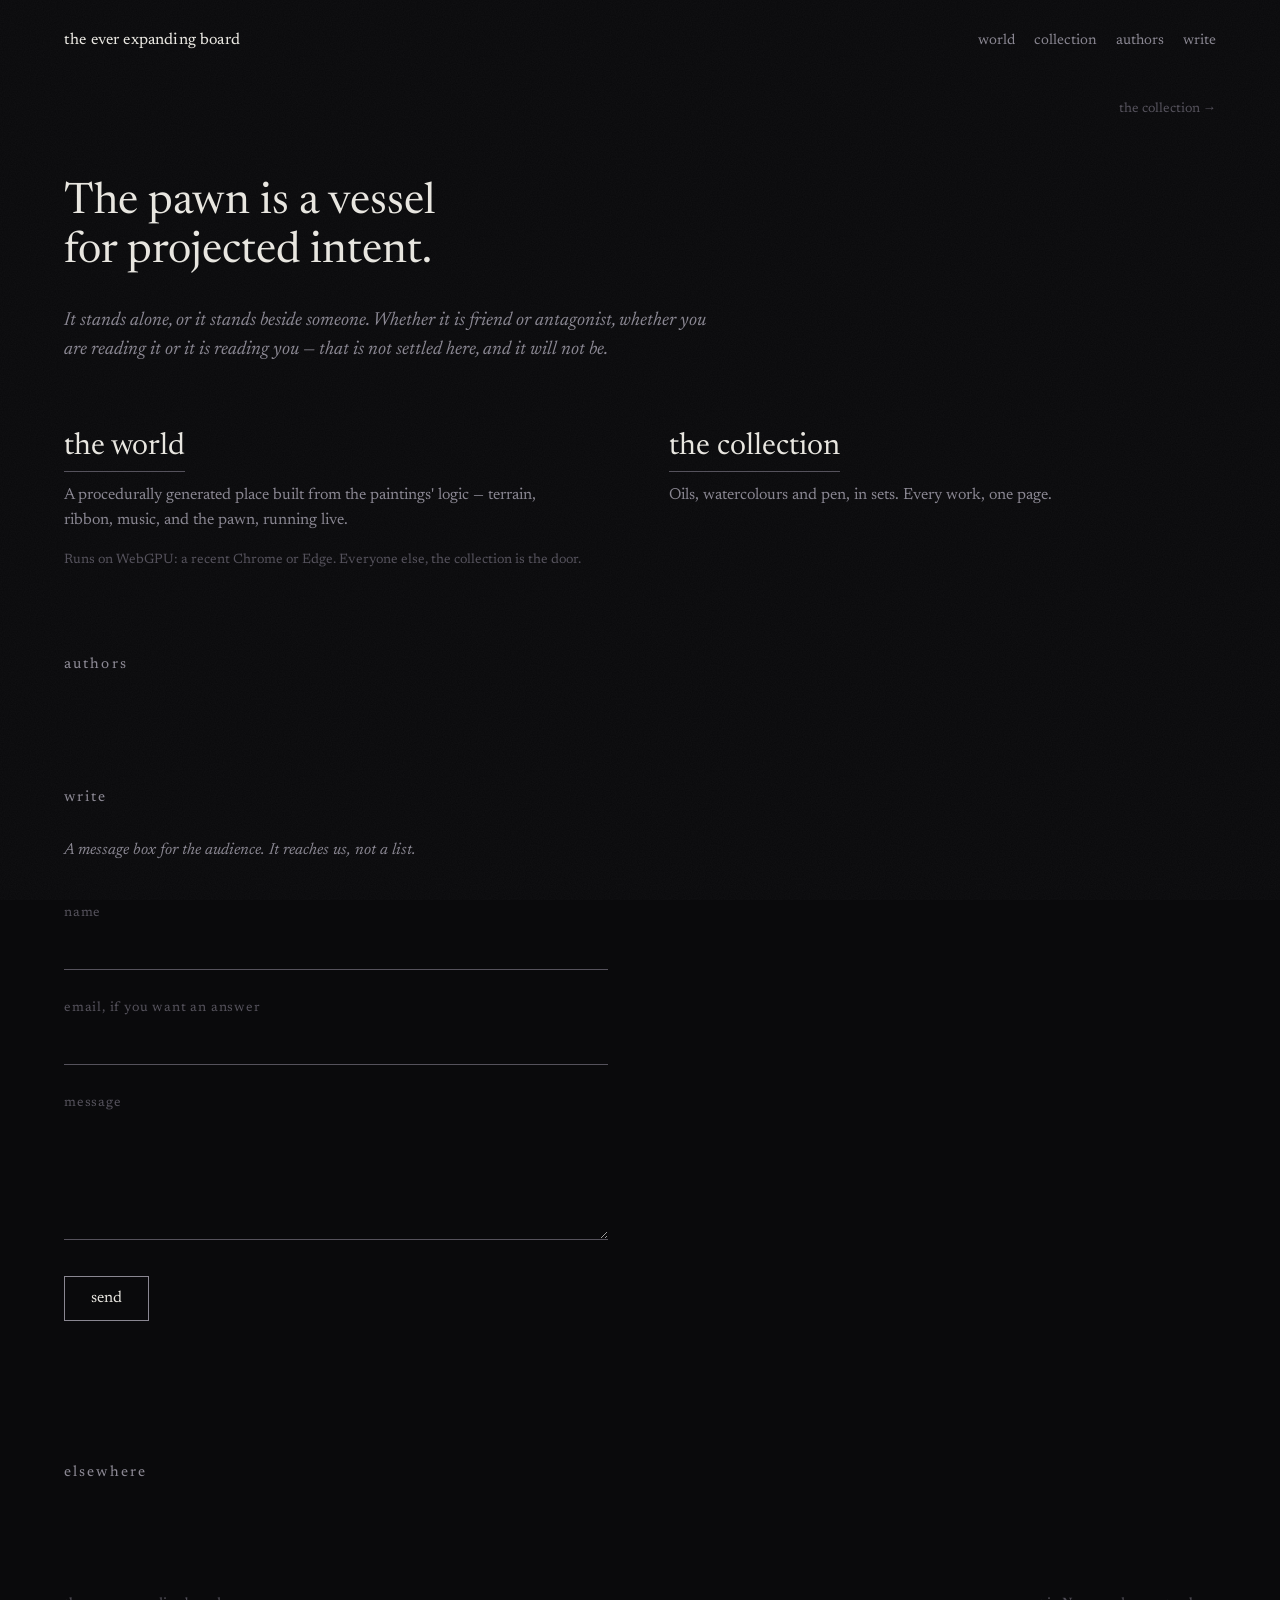
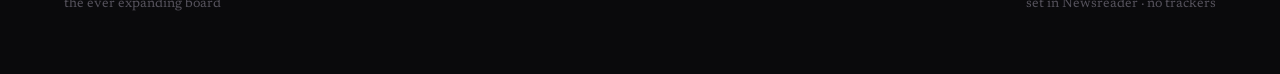
<file: MAIN/this are the contents of the zip file bellow/web/about/index.html>
<!DOCTYPE html>
<html lang="en">
<head>
<meta charset="utf-8">
<meta name="viewport" content="width=device-width, initial-scale=1">
<meta name="color-scheme" content="dark">
<title>about — the ever expanding board</title>
<meta name="description" content="The pawn is a vessel for projected intent. Paintings, sketches, and a procedurally generated world you can walk into.">
<meta property="og:title" content="the ever expanding board">
<meta property="og:type" content="website">
<link rel="icon" href="data:image/svg+xml,%3Csvg xmlns='http://www.w3.org/2000/svg' viewBox='0 0 32 32'%3E%3Cpath fill='%23e8e6e0' d='M16 4a5 5 0 0 0-2.6 9.3c-.5 2.9-1.6 5.2-3.4 7.2h12c-1.8-2-2.9-4.3-3.4-7.2A5 5 0 0 0 16 4zM8 23h16v2.6c0 .8-.6 1.4-1.4 1.4H9.4C8.6 27 8 26.4 8 25.6z'/%3E%3C/svg%3E">
<link rel="stylesheet" href="../shared.css">
<style>
  /* Everything here is about-page-only. Tokens, type, masthead, footer
     and the spacing scale live in shared.css — never redefined here. */

  html { scroll-behavior: smooth; }
  @media (prefers-reduced-motion: reduce) { html { scroll-behavior: auto; } }

  /* ── the hero ─────────────────────────────────────────────────────
     Capped so the door has one shape. Without the cap the front page
     was 506px tall or 985px tall depending on which work the daily
     rotation happened to pick. */
  .hero { display: block; }
  .hero img {
    display: block;
    width: 100%;
    height: auto;
    max-height: min(58vh, 560px);
    object-fit: cover;
    object-position: center;
  }
  .hero-plate {
    display: flex;
    justify-content: space-between;
    padding: var(--s2) var(--edge) 0;
    font-size: 13.5px;
    color: var(--faint);
    font-variant-numeric: oldstyle-nums;
  }
  .hero-plate a { color: var(--faint); text-decoration: none; }
  .hero-plate a:hover { color: var(--dim); }

  /* ── doctrine ─────────────────────────────────────────────────── */
  .doctrine { padding: var(--s5) var(--edge) var(--s5); }
  .doctrine h1 {
    margin: 0;
    max-width: 15em;
    font-size: clamp(27px, 3.4vw, 44px);
    font-weight: 400;
    line-height: 1.14;
    text-wrap: balance;
  }
  .doctrine p {
    margin: var(--s3) 0 0;
    max-width: 34em;
    font-style: italic;
    font-size: clamp(16.5px, 1.5vw, 19px);
    line-height: 1.55;
    color: var(--dim);
    text-wrap: pretty;
  }

  /* ── the two doors ────────────────────────────────────────────── */
  .doors {
    display: grid;
    grid-template-columns: repeat(auto-fit, minmax(min(340px, 100%), 1fr));
    gap: var(--s5);
    padding: 0 var(--edge) var(--s6);
  }
  .door { text-decoration: none; display: block; }
  .door h2 {
    margin: 0 0 0.35em;
    font-size: clamp(23px, 2.4vw, 31px);
    font-weight: 400;
  }
  .door .go {
    display: inline-block;
    border-bottom: 1px solid var(--faint);
    transition: border-color 200ms ease;
  }
  .door:hover .go, .door:focus-visible .go { border-color: var(--ink); }
  .door p { margin: 0 0 var(--s2); color: var(--dim); max-width: 30em; }
  .door small { display: block; margin-top: var(--s2); font-size: 13.5px; color: var(--faint); }

  /* wider than its column on a phone: scrolls inside itself rather
     than handing the whole page a scrollbar */
  .strip {
    display: flex;
    gap: 10px;
    margin-top: var(--s2);
    overflow-x: auto;
    overscroll-behavior-x: contain;
    scrollbar-width: none;
  }
  .strip::-webkit-scrollbar { display: none; }
  .strip img { display: block; height: clamp(70px, 8vw, 112px); width: auto; }

  /* ── bands ────────────────────────────────────────────────────── */
  section.band { padding: 0 var(--edge) var(--s6); }

  .authors {
    display: grid;
    grid-template-columns: repeat(auto-fit, minmax(min(320px, 100%), 1fr));
    gap: var(--s5);
    max-width: 62em;
  }
  .author h3 { margin: 0 0 0.4em; font-size: clamp(20px, 2vw, 25px); font-weight: 400; }
  .author p { margin: 0 0 0.6em; color: var(--dim); max-width: 32em; }

  .write { max-width: 34em; }
  .write p.leadin { margin: 0 0 var(--s4); color: var(--dim); font-style: italic; }
  .field { margin-bottom: var(--s3); }
  .field label {
    display: block;
    font-size: 13.5px;
    letter-spacing: 0.06em;
    color: var(--faint);
    margin-bottom: 6px;
  }
  .field input, .field textarea {
    width: 100%;
    background: transparent;
    border: 0;
    border-bottom: 1px solid var(--faint);
    color: var(--ink);
    font: inherit;
    padding: 6px 0 8px;
    border-radius: 0;
  }
  .field textarea { min-height: 7.5em; resize: vertical; }
  .field input:focus, .field textarea:focus { outline: none; border-bottom-color: var(--ink); }
  .hp { position: absolute; left: -9999px; width: 1px; height: 1px; overflow: hidden; }
  .write button {
    border: 1px solid var(--dim);
    background: transparent;
    color: var(--ink);
    font: inherit;
    padding: 9px 26px;
    cursor: pointer;
    transition: border-color 200ms ease;
  }
  .write button:hover, .write button:focus-visible { border-color: var(--ink); }
  .write button[disabled] { color: var(--faint); border-color: var(--faint); cursor: default; }
  .write .said { margin-top: var(--s2); color: var(--dim); font-style: italic; min-height: 1.5em; }
  .write .said a { color: var(--dim); }

  .links ul { list-style: none; margin: 0; padding: 0; }
  .links li { margin: 0 0 0.55em; }
</style>
</head>
<body>

<div class="top">
  <p class="site">the ever expanding board</p>
  <nav>
    <a href="../">world</a>
    <a href="../collection/">collection</a>
    <a href="#authors">authors</a>
    <a href="#write">write</a>
  </nav>
</div>

<a class="hero" id="hero" href="../collection/">
  <!-- __HERO__ -->
</a>
<div class="hero-plate">
  <span id="hero-title">&nbsp;</span>
  <a href="../collection/">the collection →</a>
</div>

<!-- PLACEHOLDER COPY — Jean's words replace all of this.
     Convention: the front door speaks in the FIRST PERSON. What is here
     now is third-person curatorial language, which reads like wall text
     rather than the artist talking. It holds the shape and the length;
     it is not the voice. -->
<header class="doctrine">
  <h1>The pawn is a vessel for projected intent.</h1>
  <p>It stands alone, or it stands beside someone. Whether it is friend or
     antagonist, whether you are reading it or it is reading you — that is
     not settled here, and it will not be.</p>
</header>

<div class="doors">
  <!-- PLACEHOLDER: door blurbs, ~20 words each -->
  <a class="door" href="../">
    <h2><span class="go">the world</span></h2>
    <p>A procedurally generated place built from the paintings' logic —
       terrain, ribbon, music, and the pawn, running live.</p>
    <small>Runs on WebGPU: a recent Chrome or Edge. Everyone else,
       the collection is the door.</small>
  </a>
  <a class="door" href="../collection/">
    <h2><span class="go">the collection</span></h2>
    <p>Oils, watercolours and pen, in sets. Every work, one page.</p>
    <div class="strip">
      <!-- __STRIP__ -->
    </div>
  </a>
</div>

<section class="band" id="authors">
  <h2 class="band-label">authors</h2>
  <div class="authors">
    <!-- __AUTHORS__ -->
  </div>
</section>

<section class="band" id="write">
  <h2 class="band-label">write</h2>
  <div class="write">
    <!-- PLACEHOLDER: one line, why someone would write -->
    <p class="leadin">A message box for the audience. It reaches us, not a list.</p>
    <form id="mform" method="post" action="../api/message">
      <div class="field">
        <label for="m-name">name</label>
        <input id="m-name" name="name" autocomplete="name">
      </div>
      <div class="field">
        <label for="m-email">email, if you want an answer</label>
        <input id="m-email" name="email" type="email" autocomplete="email">
      </div>
      <div class="field">
        <label for="m-text">message</label>
        <textarea id="m-text" name="message" required></textarea>
      </div>
      <div class="hp" aria-hidden="true">
        <label>leave this empty<input name="website" tabindex="-1" autocomplete="off"></label>
      </div>
      <button type="submit">send</button>
      <p class="said" id="m-said" role="status"></p>
    </form>
  </div>
</section>

<section class="band" id="links">
  <h2 class="band-label">elsewhere</h2>
  <div class="links">
    <ul>
      <!-- __LINKS__ -->
    </ul>
  </div>
</section>

<footer>
  <span>the ever expanding board</span>
  <span>set in Newsreader · no trackers</span>
</footer>

<script>
/* ── the hero rotates daily; without JavaScript, today is the first ── */
const HERO = /* __HERO_DATA__ */ null;
if (HERO && HERO.wide.length) {
  const day = Math.floor(Date.now() / 864e5);
  const wide = HERO.wide[day % HERO.wide.length];
  const tall = HERO.tall.length ? HERO.tall[day % HERO.tall.length] : wide;
  const pick = matchMedia("(max-aspect-ratio: 4/5)").matches ? tall : wide;
  const img = document.querySelector("#hero img");
  const cur = new URL(img.currentSrc || img.src, location.href).pathname;
  if (!cur.endsWith(pick.src)) {
    img.src = pick.src;
    img.width = pick.w; img.height = pick.h;
  }
  document.getElementById("hero").href = "../collection/#w" + pick.n;
  document.getElementById("hero-title").textContent = "no. " + pick.n;
}

/* ── the message box ────────────────────────────────────────────────
   Progressive: no JavaScript posts the form to api/message directly;
   with it, we stay on the page. If the endpoint is missing or unhappy,
   the direct address appears instead — the box never dead-ends. */
const form = document.getElementById("mform");
const said = document.getElementById("m-said");
const EMAIL = "__EMAIL__";

form.addEventListener("submit", async e => {
  e.preventDefault();
  const btn = form.querySelector("button");
  btn.disabled = true;
  said.textContent = "sending…";
  try {
    const body = Object.fromEntries(new FormData(form).entries());
    const r = await fetch(form.action, {
      method: "POST",
      headers: { "Content-Type": "application/json" },
      body: JSON.stringify(body),
    });
    if (!r.ok) throw new Error(String(r.status));
    form.reset();
    said.textContent = "received. thank you.";
  } catch (err) {
    said.innerHTML = 'the box is not listening right now — write to ' +
      '<a href="mailto:' + EMAIL + '">' + EMAIL + "</a>";
  } finally {
    btn.disabled = false;
  }
});
</script>
</body>
</html>
</file>
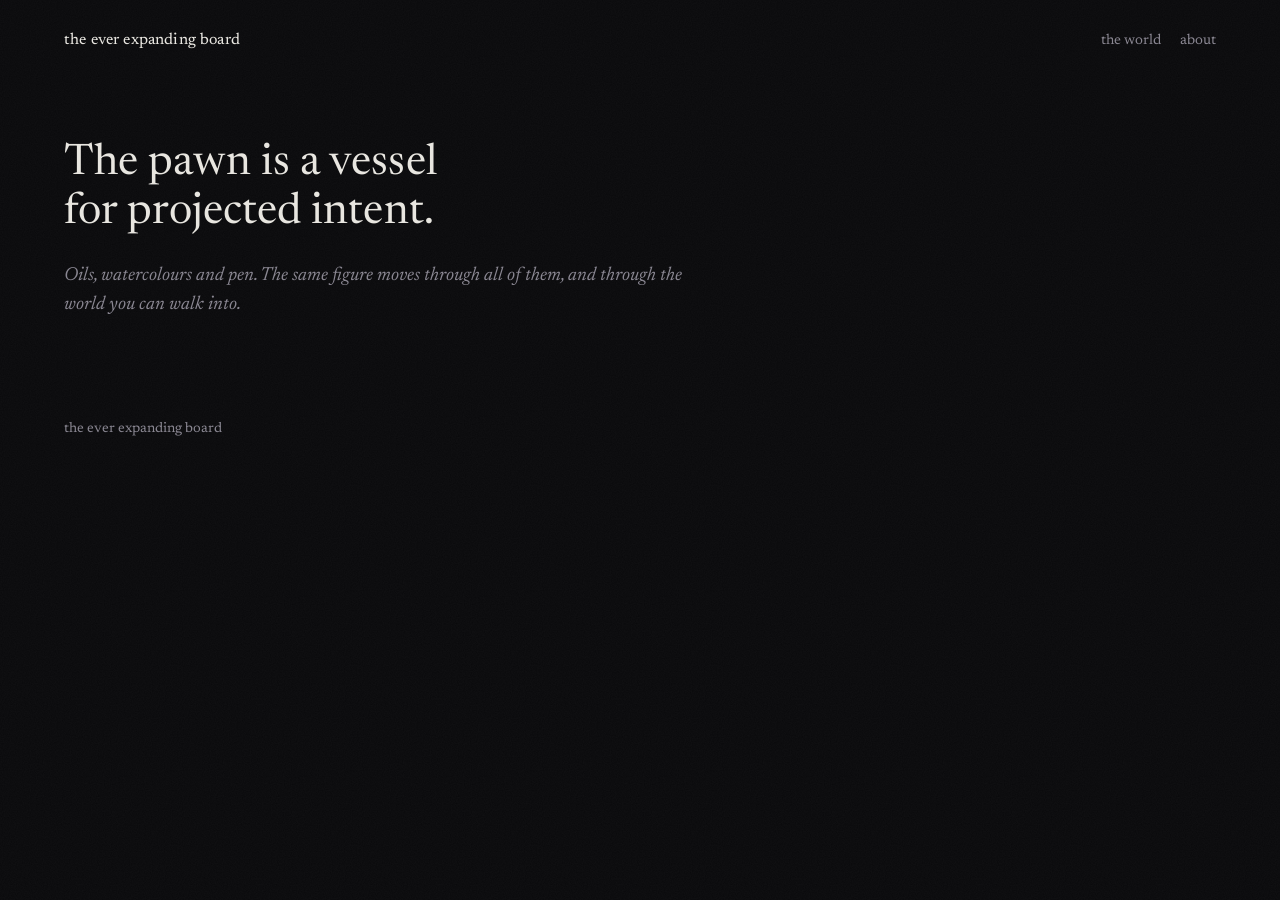
<file: MAIN/this are the contents of the zip file bellow/web/collection/index.html>
<!DOCTYPE html>
<html lang="en">
<head>
<meta charset="utf-8">
<meta name="viewport" content="width=device-width, initial-scale=1">
<meta name="color-scheme" content="dark">
<title>collection — the ever expanding board</title>
<meta name="description" content="Paintings and sketches from the ever expanding board. The pawn is a vessel for projected intent.">
<meta property="og:title" content="collection — the ever expanding board">
<meta property="og:type" content="website">
<link rel="icon" href="data:image/svg+xml,%3Csvg xmlns='http://www.w3.org/2000/svg' viewBox='0 0 32 32'%3E%3Cpath fill='%23e8e6e0' d='M16 4a5 5 0 0 0-2.6 9.3c-.5 2.9-1.6 5.2-3.4 7.2h12c-1.8-2-2.9-4.3-3.4-7.2A5 5 0 0 0 16 4zM8 23h16v2.6c0 .8-.6 1.4-1.4 1.4H9.4C8.6 27 8 26.4 8 25.6z'/%3E%3C/svg%3E">
<link rel="stylesheet" href="../shared.css">
<style>
  /* collection-page-only. Tokens, type, masthead, footer, grain and
     the spacing scale live in shared.css — never redefined here. */

  .lede {
    padding: var(--s5) var(--edge) var(--s4);
  }
  .lede h1 {
    margin: 0;
    max-width: 15em;              /* em = the headline's own size */
    font-size: clamp(27px, 3.4vw, 46px);
    font-weight: 400;
    line-height: 1.14;
    letter-spacing: 0.002em;
    text-wrap: balance;
  }
  .lede p {
    margin: 1.15em 0 0;
    max-width: 34em;              /* em = this paragraph's own size */
    font-style: italic;
    font-size: clamp(16.5px, 1.5vw, 19px);
    line-height: 1.55;
    color: var(--dim);
    text-wrap: pretty;
  }

  /* the shelf of sets — plain links, wraps as it must */
  .index {
    padding: 0 var(--edge) var(--s5);
    font-size: 15px;
    color: var(--dim);
    max-width: 46em;
  }
  .index a {
    text-decoration: none;
    white-space: nowrap;
  }
  .index a:hover, .index a:focus-visible {
    color: var(--ink);
    text-decoration: underline;
    text-underline-offset: 3px;
  }
  .index span { color: var(--faint); padding: 0 0.45em; }

  /* ═══ sets ═══════════════════════════════════════════════════════ */

  section { padding: 0 var(--edge) var(--s6); }

  .set-head {
    display: flex;
    align-items: baseline;
    gap: 14px;
    padding-bottom: var(--s3);
  }
  .set-head h2 {
    margin: 0;
    font-size: clamp(20px, 1.9vw, 26px);
    font-weight: 400;
    letter-spacing: 0.02em;
  }
  .set-head .count {
    font-size: 14px;
    font-style: italic;
    color: var(--faint);
  }
  .set-head .note {
    font-size: 14px;
    color: var(--dim);
  }

  /* Without JS: flex-wrap with proportional grow approximates justified
     rows; object-fit cover absorbs the stretch with slight cropping.
     With JS: exact rows are built, nothing is cropped, .js flips the mode. */
  .rows { display: flex; flex-wrap: wrap; gap: var(--gap); }
  .js .rows { flex-direction: column; flex-wrap: nowrap; }
  .row { display: flex; gap: var(--gap); min-width: 0; }
  .row.solo { justify-content: center; }

  .work {
    --pad: 0px;
    position: relative;
    display: block;
    min-width: 0;
    padding: var(--pad);
    cursor: zoom-in;
    overflow: hidden;
    text-decoration: none;
    height: var(--h, 300px);
    flex: calc(var(--r) * 1000) 1 calc(var(--r) * var(--h, 300px));
  }
  .js .work { height: 100%; flex: initial; }

  /* The fill is a plain div: absolute + inset stretches it correctly.
     An <img> is a replaced element and resolves width:auto to its
     intrinsic size instead, so the image stays in normal flow. */
  .work .fill {
    position: absolute;
    inset: var(--pad);
    background: var(--tone, var(--faint));
    background: color-mix(in srgb, var(--tone, var(--faint)) 52%, var(--bg));
  }
  .work img {
    position: relative;
    display: block;
    width: 100%;
    height: 100%;
    object-fit: cover;
  }
  /* The fade is opt-in behind .js. Starting at opacity 0 unconditionally
     meant a visitor without JavaScript got a page of coloured rectangles
     and no paintings, since only the script ever added the class back. */
  .js .work img {
    object-fit: contain;
    opacity: 0;
    transition: opacity 420ms ease;
  }
  .js .work img.in { opacity: 1; }
  .work:focus-visible { outline: 1px solid var(--ink); outline-offset: 3px; }

  .paper .work { --pad: 12px; background: var(--mat); }

  /* ═══ the opened work ════════════════════════════════════════════ */

  .view {
    position: fixed;
    inset: 0;
    display: none;
    background: var(--bg);
    z-index: 20;
  }
  .view::before {
    content: "";
    position: absolute;
    inset: 0;
    z-index: 0;
    pointer-events: none;
    opacity: 0.055;
    background-image: url("data:image/svg+xml,%3Csvg xmlns='http://www.w3.org/2000/svg' width='180' height='180'%3E%3Cfilter id='n'%3E%3CfeTurbulence type='fractalNoise' baseFrequency='.85' numOctaves='2' stitchTiles='stitch'/%3E%3CfeColorMatrix values='0 0 0 0 1 0 0 0 0 1 0 0 0 0 1 0 0 0 .6 0'/%3E%3C/filter%3E%3Crect width='100%25' height='100%25' filter='url(%23n)'/%3E%3C/svg%3E");
  }
  .view[open] { display: grid; grid-template-rows: minmax(0, 1fr) auto; }
  .view:focus { outline: none; }
  /* the wall takes a breath of the painting's own colour */
  .view { background: color-mix(in srgb, var(--tone, var(--bg)) 9%, var(--bg)); }
  .view[open] { transition: background 800ms ease; }
  .stage, .plate, .zone, .shut { position: relative; z-index: 1; }
  .zone, .shut { position: absolute; }
  .stage img { transition: opacity 260ms ease; }
  .stage img.out { opacity: 0; transition-duration: 140ms; }
  .fly {
    position: fixed;
    z-index: 25;
    pointer-events: none;
    transform-origin: 0 0;
    object-fit: cover;
  }

  .stage {
    --sp: clamp(18px, 3.2vw, 52px);
    position: relative;
    min-height: 0;
    overflow: hidden;
  }
  .stage img {
    position: absolute;
    top: var(--sp);
    left: var(--sp);
    width: calc(100% - var(--sp) * 2);
    height: calc(100% - var(--sp) * 2);
    object-fit: contain;
  }

  .plate {
    display: flex;
    justify-content: space-between;
    align-items: baseline;
    gap: 24px;
    padding: 0 var(--edge) calc(var(--edge) * 0.6);
    font-size: 14px;
    color: var(--dim);
    font-variant-numeric: oldstyle-nums;
  }
  .plate b { font-weight: 430; color: var(--ink); }
  .plate .pos { color: var(--faint); }

  /* Not buttons. A transparent <button> earns a focus ring the moment
     the arrow keys convince the browser you are a keyboard user, and
     paints a rectangle across a control meant to be invisible. Keyboard
     users get arrows and Escape from the document handler instead. */
  .zone { position: absolute; top: 0; width: 34%; height: 100%; }
  .zone.prev { left: 0; cursor: w-resize; }
  .zone.next { right: 0; cursor: e-resize; }

  .shut {
    position: absolute;
    top: calc(var(--edge) * 0.6);
    right: var(--edge);
    border: 0;
    padding: 4px 2px;
    background: transparent;
    color: var(--dim);
    font: inherit;
    font-size: 14px;
    cursor: pointer;
    z-index: 2;
  }
  .shut:hover { color: var(--ink); }
  .shut:focus-visible { outline: 1px solid var(--ink); outline-offset: 4px; }

  footer {
    padding: 0 var(--edge) var(--s5);
    font-size: 14px;
    color: var(--faint);
  }
  footer a { color: var(--dim); text-decoration: none; }
  footer a:hover { color: var(--ink); }

  @media (prefers-reduced-motion: reduce) {
    .js .work img { transition: none; }
  }
</style>
</head>
<body>

<div class="top">
  <p class="site">the ever expanding board</p>
  <nav><a href="../">the world</a> <a href="../about/">about</a></nav>
</div>

<!-- PLACEHOLDER COPY — see the note in web/about/index.html.
     This currently restates the about page's doctrine; the two pages
     probably want different jobs, but that is Jean's call to make. -->
<header class="lede">
  <h1>The pawn is a vessel for projected intent.</h1>
  <p>Oils, watercolours and pen. The same figure moves through all of
     them, and through the world you can walk into.</p>
</header>

<nav class="index" aria-label="Sets">
<!-- __INDEX__ -->
</nav>

<main>
<!-- __WORKS__ -->
</main>

<footer>
  <a href="../">the ever expanding board</a>
</footer>

<div class="view" id="view" tabindex="-1" role="dialog" aria-modal="true" aria-label="Work">
  <div class="stage"><img id="big" alt=""></div>
  <div class="plate">
    <span><b id="plate-title"></b> <span id="plate-meta"></span></span>
    <span class="pos" id="plate-pos"></span>
  </div>
  <div class="zone prev" aria-hidden="true"></div>
  <div class="zone next" aria-hidden="true"></div>
  <button class="shut" id="shut">close</button>
</div>

<script>
document.documentElement.classList.add('js');

/* ── the works, read off the document ─────────────────────────────── */

const tiles = Array.from(document.querySelectorAll('a.work'));
const bySet = new Map();
tiles.forEach(t => {
  const s = t.dataset.set;
  if (!bySet.has(s)) bySet.set(s, []);
  bySet.get(s).push(t);
});

/* ── justified rows: every work keeps its true proportions ────────── */

const GAP = 12;

/* Row height, chosen by looking: at this scale a set reads as a set —
   a whole page of work taken in at once — without the paintings
   shrinking to thumbnails. */
function targetHeight(width) {
  if (width < 620)  return width * 0.62;
  if (width < 1000) return 200;
  if (width < 1500) return 240;
  return 280;
}

function ratio(t) { return +t.dataset.w / +t.dataset.h; }

function layout() {
  for (const [, works] of bySet) {
    const host = works[0].closest('.rows');
    const width = host.clientWidth;
    if (!width) continue;
    const target = targetHeight(width);

    /* featured works flush the row and stand alone at full width;
       a tall one is capped to the viewport and centred instead */
    /* A row is "packed" only when it filled naturally. One cut short by a
       featured work, or by the end of the set, must not be stretched to the
       full width — two paintings blown up to fill a row is not a row. */
    const rows = [];
    let row = [], sum = 0;
    const flush = packed => {
      if (row.length) rows.push({ cells: row, packed });
      row = []; sum = 0;
    };
    for (const t of works) {
      if (t.classList.contains('full')) { flush(false); rows.push({ cells: [t], full: true }); continue; }
      row.push(t);
      sum += ratio(t);
      if (sum * target + GAP * (row.length - 1) >= width) flush(true);
    }
    flush(false);

    const frag = document.createDocumentFragment();
    rows.forEach(({ cells, packed, full }) => {
      const el = document.createElement('div');
      el.className = 'row';

      if (full) {
        const t = cells[0], r = ratio(t);
        const h = Math.min(width * 0.66 / r, innerHeight * 0.62, target * 1.7);
        el.style.height = h + 'px';
        el.classList.add('solo');
        t.style.flex = '0 0 ' + r * h + 'px';
        el.appendChild(t);
        frag.appendChild(el);
        return;
      }

      const s = cells.reduce((a, t) => a + ratio(t), 0);
      const avail = width - GAP * (cells.length - 1);
      const stretch = packed || avail / s <= target * 1.15;
      const h = stretch ? avail / s : target;

      el.style.height = h + 'px';
      cells.forEach(t => {
        /* proportional grow from a zero basis: the browser divides the
           space exactly, so rounding cannot spill past the container */
        t.style.flex = stretch
          ? ratio(t) + ' 1 0px'
          : '0 0 ' + ratio(t) * h + 'px';
        el.appendChild(t);
      });
      frag.appendChild(el);
    });
    host.textContent = '';
    host.appendChild(frag);
  }
}

let resizeTimer;
addEventListener('resize', () => {
  clearTimeout(resizeTimer);
  resizeTimer = setTimeout(layout, 90);
});
layout();

/* fade each work in as it decodes */
tiles.forEach(t => {
  const img = t.querySelector('img');
  if (img.complete && img.naturalWidth) img.classList.add('in');
  else img.addEventListener('load', () => img.classList.add('in'), { once: true });
});

/* ── the opened work ──────────────────────────────────────────────── */

const view = document.getElementById('view');
const big = document.getElementById('big');
const pTitle = document.getElementById('plate-title');
const pMeta = document.getElementById('plate-meta');
const pPos = document.getElementById('plate-pos');

let current = -1;   /* index into tiles */
let opener = null;

function bigSrc(t) {
  const w = innerWidth * devicePixelRatio;
  return (w > 1500 && t.dataset.full) ? t.dataset.full : (t.dataset.mid || t.dataset.full);
}

const stage = view.querySelector('.stage');
const quiet = matchMedia('(prefers-reduced-motion: reduce)');

/* where the opened image will sit: contained in the stage, centred */
function restRect(t) {
  const st = stage.getBoundingClientRect();
  const sp = parseFloat(getComputedStyle(stage).getPropertyValue('--sp')) || 0;
  const bw = st.width - sp * 2, bh = st.height - sp * 2, r = ratio(t);
  let w = bw, h = bw / r;
  if (h > bh) { h = bh; w = bh * r; }
  return { x: st.left + sp + (bw - w) / 2, y: st.top + sp + (bh - h) / 2, w, h };
}

/* the work grows from its place in the grid to its place on the wall */
function fly(t) {
  const img = t.querySelector('img');
  if (quiet.matches || !img.naturalWidth) return Promise.resolve();
  const from = img.getBoundingClientRect();
  const to = restRect(t);
  const ghost = document.createElement('img');
  ghost.className = 'fly';
  ghost.src = img.currentSrc || img.src;
  ghost.style.cssText = `left:${to.x}px;top:${to.y}px;width:${to.w}px;height:${to.h}px`;
  ghost.style.transform = `translate(${from.left - to.x}px,${from.top - to.y}px) ` +
                          `scale(${from.width / to.w},${from.height / to.h})`;
  document.body.appendChild(ghost);
  big.style.opacity = '0';
  const a = ghost.animate(
    [{ transform: ghost.style.transform }, { transform: 'none' }],
    { duration: 520, easing: 'cubic-bezier(.22,.72,.18,1)', fill: 'forwards' });
  return a.finished.then(() => { big.style.opacity = ''; ghost.remove(); });
}

function show(i, push) {
  const t = tiles[i];
  if (!t) return;
  const opening = current < 0;
  if (opening) {
    opener = document.activeElement;
    document.body.style.overflow = 'hidden';
    view.style.setProperty('--tone', t.style.getPropertyValue('--tone'));
    view.setAttribute('open', '');
    view.focus({ preventScroll: true });
  }
  const stepping = !opening && current !== i;
  current = i;

  view.style.setProperty('--tone', t.style.getPropertyValue('--tone'));
  const src = bigSrc(t);
  if (stepping && !quiet.matches) {
    /* fade out, swap, fade in — a hard cut between works is a slide show */
    big.classList.add('out');
    setTimeout(() => {
      big.src = src;
      const on = () => big.classList.remove('out');
      if (big.complete) on(); else big.addEventListener('load', on, { once: true });
    }, 140);
  } else {
    big.src = src;
  }
  if (opening) fly(t);
  big.alt = t.getAttribute('aria-label') || '';
  pTitle.textContent = t.dataset.title;
  pMeta.textContent = t.dataset.metaText ? '· ' + t.dataset.metaText : '';
  const sibs = bySet.get(t.dataset.set);
  pPos.textContent = (sibs.indexOf(t) + 1) + ' / ' + sibs.length;

  if (push) history.pushState({ w: t.dataset.n }, '', '#w' + t.dataset.n);
  else history.replaceState({ w: t.dataset.n }, '', '#w' + t.dataset.n);

  /* the neighbours are next; have them ready */
  [step_i(1), step_i(-1)].forEach(j => {
    const n = tiles[j]; if (n) (new Image()).src = bigSrc(n);
  });
}

function step_i(d) {
  const t = tiles[current];
  const sibs = bySet.get(t.dataset.set);
  const j = (sibs.indexOf(t) + d + sibs.length) % sibs.length;
  return tiles.indexOf(sibs[j]);
}

function shut(back) {
  if (current < 0) return;
  view.removeAttribute('open');
  document.body.style.overflow = '';
  big.removeAttribute('src');
  current = -1;
  if (back) history.back();
  else history.replaceState(null, '', location.pathname);
  if (opener) opener.focus();
}

tiles.forEach((t, i) => t.addEventListener('click', e => {
  if (e.metaKey || e.ctrlKey || e.shiftKey || e.button !== 0) return;
  e.preventDefault();
  show(i, true);
}));

view.querySelector('.zone.prev').addEventListener('click', () => show(step_i(-1), false));
view.querySelector('.zone.next').addEventListener('click', () => show(step_i(1), false));
document.getElementById('shut').addEventListener('click', () => shut(true));

addEventListener('keydown', e => {
  if (current < 0) return;
  if (e.key === 'Escape')     { e.preventDefault(); shut(true); }
  if (e.key === 'ArrowLeft')  { e.preventDefault(); show(step_i(-1), false); }
  if (e.key === 'ArrowRight') { e.preventDefault(); show(step_i(1), false); }
});

/* back and forward drive the overlay, so the back button closes it */
addEventListener('popstate', e => {
  if (e.state && e.state.w) {
    const i = tiles.findIndex(t => t.dataset.n === String(e.state.w));
    if (i >= 0) show(i, false);
  } else if (current >= 0) shut(false);
});

const hash = location.hash.match(/^#w(\d+)$/);
if (hash) {
  const i = tiles.findIndex(t => t.dataset.n === hash[1]);
  if (i >= 0) show(i, false);
}
</script>
</body>
</html>
</file>
<file: web/shared.css>
/* ═══ web/shared.css ═══════════════════════════════════════════════
   One source for everything both pages agree on. Before this existed
   the two documents carried duplicate copies of the tokens, the type
   and the masthead, so every spacing decision had to be made twice by
   hand and they drifted apart between edits.

   THE SPACING SCALE IS THE POINT. Six steps, and nothing in either
   page may invent its own clamp() for vertical rhythm. If a gap looks
   wrong the fix is a different step, or the scale itself — never a
   number typed in one place.
   ═════════════════════════════════════════════════════════════════ */

:root {
  /* palette — the visualizer shell's own */
  --ink:   #e8e6e0;
  --dim:   #8a8792;
  --faint: #55525c;
  --bg:    #0a0a0c;
  --mat:   #16120d;      /* warm ground under works on paper */

  /* the scale. s1 is a hair, s6 is a section break. */
  --s1: clamp(6px,  0.7vw,  10px);
  --s2: clamp(12px, 1.4vw,  18px);
  --s3: clamp(20px, 2.2vw,  28px);
  --s4: clamp(28px, 3.2vw,  42px);
  --s5: clamp(40px, 4.6vw,  62px);
  --s6: clamp(56px, 6.4vw,  88px);

  --edge: clamp(22px, 5vw, 88px);   /* horizontal margin, one value */
  --gap: 12px;                      /* between works in a row */

  --serif: "Newsreader", ui-serif, "Iowan Old Style", "Palatino Linotype",
           Palatino, Georgia, serif;
}

@font-face {
  font-family: "Newsreader";
  src: url("fonts/Newsreader.woff2") format("woff2");
  font-weight: 200 800; font-style: normal; font-display: swap;
}
@font-face {
  font-family: "Newsreader";
  src: url("fonts/Newsreader-Italic.woff2") format("woff2");
  font-weight: 200 800; font-style: italic; font-display: swap;
}

* { box-sizing: border-box; }
html { -webkit-text-size-adjust: 100%; }

body {
  margin: 0;
  background: var(--bg);
  color: var(--ink);
  font-family: var(--serif);
  font-optical-sizing: auto;
  font-size: 16px;
  line-height: 1.55;
  -webkit-font-smoothing: antialiased;
}

a { color: inherit; }
::selection { background: var(--faint); color: var(--ink); }

/* A faint film over the ground. Sits beneath everything, so it is on
   the wall and never on a painting. */
body::before {
  content: "";
  position: fixed;
  inset: 0;
  z-index: -1;
  pointer-events: none;
  opacity: 0.055;
  background-image: url("data:image/svg+xml,%3Csvg xmlns='http://www.w3.org/2000/svg' width='180' height='180'%3E%3Cfilter id='n'%3E%3CfeTurbulence type='fractalNoise' baseFrequency='.85' numOctaves='2' stitchTiles='stitch'/%3E%3CfeColorMatrix values='0 0 0 0 1 0 0 0 0 1 0 0 0 0 1 0 0 0 .6 0'/%3E%3C/filter%3E%3Crect width='100%25' height='100%25' filter='url(%23n)'/%3E%3C/svg%3E");
}

/* ── masthead, identical on both pages ───────────────────────────── */

.top {
  display: flex;
  justify-content: space-between;
  align-items: baseline;
  gap: var(--s3);
  padding: var(--s3) var(--edge);
}
/* the masthead's own links died at DOORS_0; the sandwich (web/menu.css,
   inlined per page) stands where they stood */
.top .menu { font-size: 14.5px; }
/* DOORS_4 — the name left the site pages (ruling 8: it appears once, and
   its home is the engine's wordmark). .top is a space-between flex row,
   so with one child the sandwich would slide LEFT into the vacancy;
   margin-left:auto keeps it on the right edge where it has always been. */
.top .menu { margin-left: auto; }

/* ── footer ──────────────────────────────────────────────────────── */

footer {
  display: flex;
  justify-content: space-between;
  gap: var(--s3);
  flex-wrap: wrap;
  padding: 0 var(--edge) var(--s5);
  font-size: 13.5px;
  color: var(--faint);
}
footer a { color: var(--dim); text-decoration: none; }
footer a:hover { color: var(--ink); }

/* ── underlined links that brighten ──────────────────────────────── */

.rule {
  text-decoration: none;
  border-bottom: 1px solid var(--faint);
  transition: border-color 200ms ease;
}
.rule:hover, .rule:focus-visible { border-color: var(--ink); }
</file>
<file: MAIN/this are the contents of the zip file bellow/web/shared.css>
/* ═══ web/shared.css ═══════════════════════════════════════════════
   One source for everything both pages agree on. Before this existed
   the two documents carried duplicate copies of the tokens, the type
   and the masthead, so every spacing decision had to be made twice by
   hand and they drifted apart between edits.

   THE SPACING SCALE IS THE POINT. Six steps, and nothing in either
   page may invent its own clamp() for vertical rhythm. If a gap looks
   wrong the fix is a different step, or the scale itself — never a
   number typed in one place.
   ═════════════════════════════════════════════════════════════════ */

:root {
  /* palette — the visualizer shell's own */
  --ink:   #e8e6e0;
  --dim:   #8a8792;
  --faint: #55525c;
  --bg:    #0a0a0c;
  --mat:   #16120d;      /* warm ground under works on paper */

  /* the scale. s1 is a hair, s6 is a section break. */
  --s1: clamp(6px,  0.7vw,  10px);
  --s2: clamp(12px, 1.4vw,  18px);
  --s3: clamp(20px, 2.2vw,  28px);
  --s4: clamp(28px, 3.2vw,  42px);
  --s5: clamp(40px, 4.6vw,  62px);
  --s6: clamp(56px, 6.4vw,  88px);

  --edge: clamp(22px, 5vw, 88px);   /* horizontal margin, one value */
  --gap: 12px;                      /* between works in a row */

  --serif: "Newsreader", ui-serif, "Iowan Old Style", "Palatino Linotype",
           Palatino, Georgia, serif;
}

@font-face {
  font-family: "Newsreader";
  src: url("fonts/Newsreader.woff2") format("woff2");
  font-weight: 200 800; font-style: normal; font-display: swap;
}
@font-face {
  font-family: "Newsreader";
  src: url("fonts/Newsreader-Italic.woff2") format("woff2");
  font-weight: 200 800; font-style: italic; font-display: swap;
}

* { box-sizing: border-box; }
html { -webkit-text-size-adjust: 100%; }

body {
  margin: 0;
  background: var(--bg);
  color: var(--ink);
  font-family: var(--serif);
  font-optical-sizing: auto;
  font-size: 16px;
  line-height: 1.55;
  -webkit-font-smoothing: antialiased;
}

a { color: inherit; }
::selection { background: var(--faint); color: var(--ink); }

/* A faint film over the ground. Sits beneath everything, so it is on
   the wall and never on a painting. */
body::before {
  content: "";
  position: fixed;
  inset: 0;
  z-index: -1;
  pointer-events: none;
  opacity: 0.055;
  background-image: url("data:image/svg+xml,%3Csvg xmlns='http://www.w3.org/2000/svg' width='180' height='180'%3E%3Cfilter id='n'%3E%3CfeTurbulence type='fractalNoise' baseFrequency='.85' numOctaves='2' stitchTiles='stitch'/%3E%3CfeColorMatrix values='0 0 0 0 1 0 0 0 0 1 0 0 0 0 1 0 0 0 .6 0'/%3E%3C/filter%3E%3Crect width='100%25' height='100%25' filter='url(%23n)'/%3E%3C/svg%3E");
}

/* ── masthead, identical on both pages ───────────────────────────── */

.top {
  display: flex;
  justify-content: space-between;
  align-items: baseline;
  gap: var(--s3);
  padding: var(--s3) var(--edge);
}
.top .site {
  margin: 0;
  font-size: 16px;
  font-weight: 430;
  letter-spacing: 0.01em;
}
.top nav { font-size: 14.5px; color: var(--dim); }
.top nav a { text-decoration: none; margin-left: 1.1em; }
.top nav a:first-child { margin-left: 0; }
.top nav a:hover, .top nav a:focus-visible { color: var(--ink); }

/* ── a section's opening line ────────────────────────────────────── */

.band-label {
  margin: 0 0 var(--s3);
  font-size: 15px;
  font-weight: 430;
  letter-spacing: 0.14em;
  color: var(--dim);
}

/* ── footer ──────────────────────────────────────────────────────── */

footer {
  display: flex;
  justify-content: space-between;
  gap: var(--s3);
  flex-wrap: wrap;
  padding: 0 var(--edge) var(--s5);
  font-size: 13.5px;
  color: var(--faint);
}
footer a { color: var(--dim); text-decoration: none; }
footer a:hover { color: var(--ink); }

/* ── underlined links that brighten ──────────────────────────────── */

.rule {
  text-decoration: none;
  border-bottom: 1px solid var(--faint);
  transition: border-color 200ms ease;
}
.rule:hover, .rule:focus-visible { border-color: var(--ink); }
</file>
